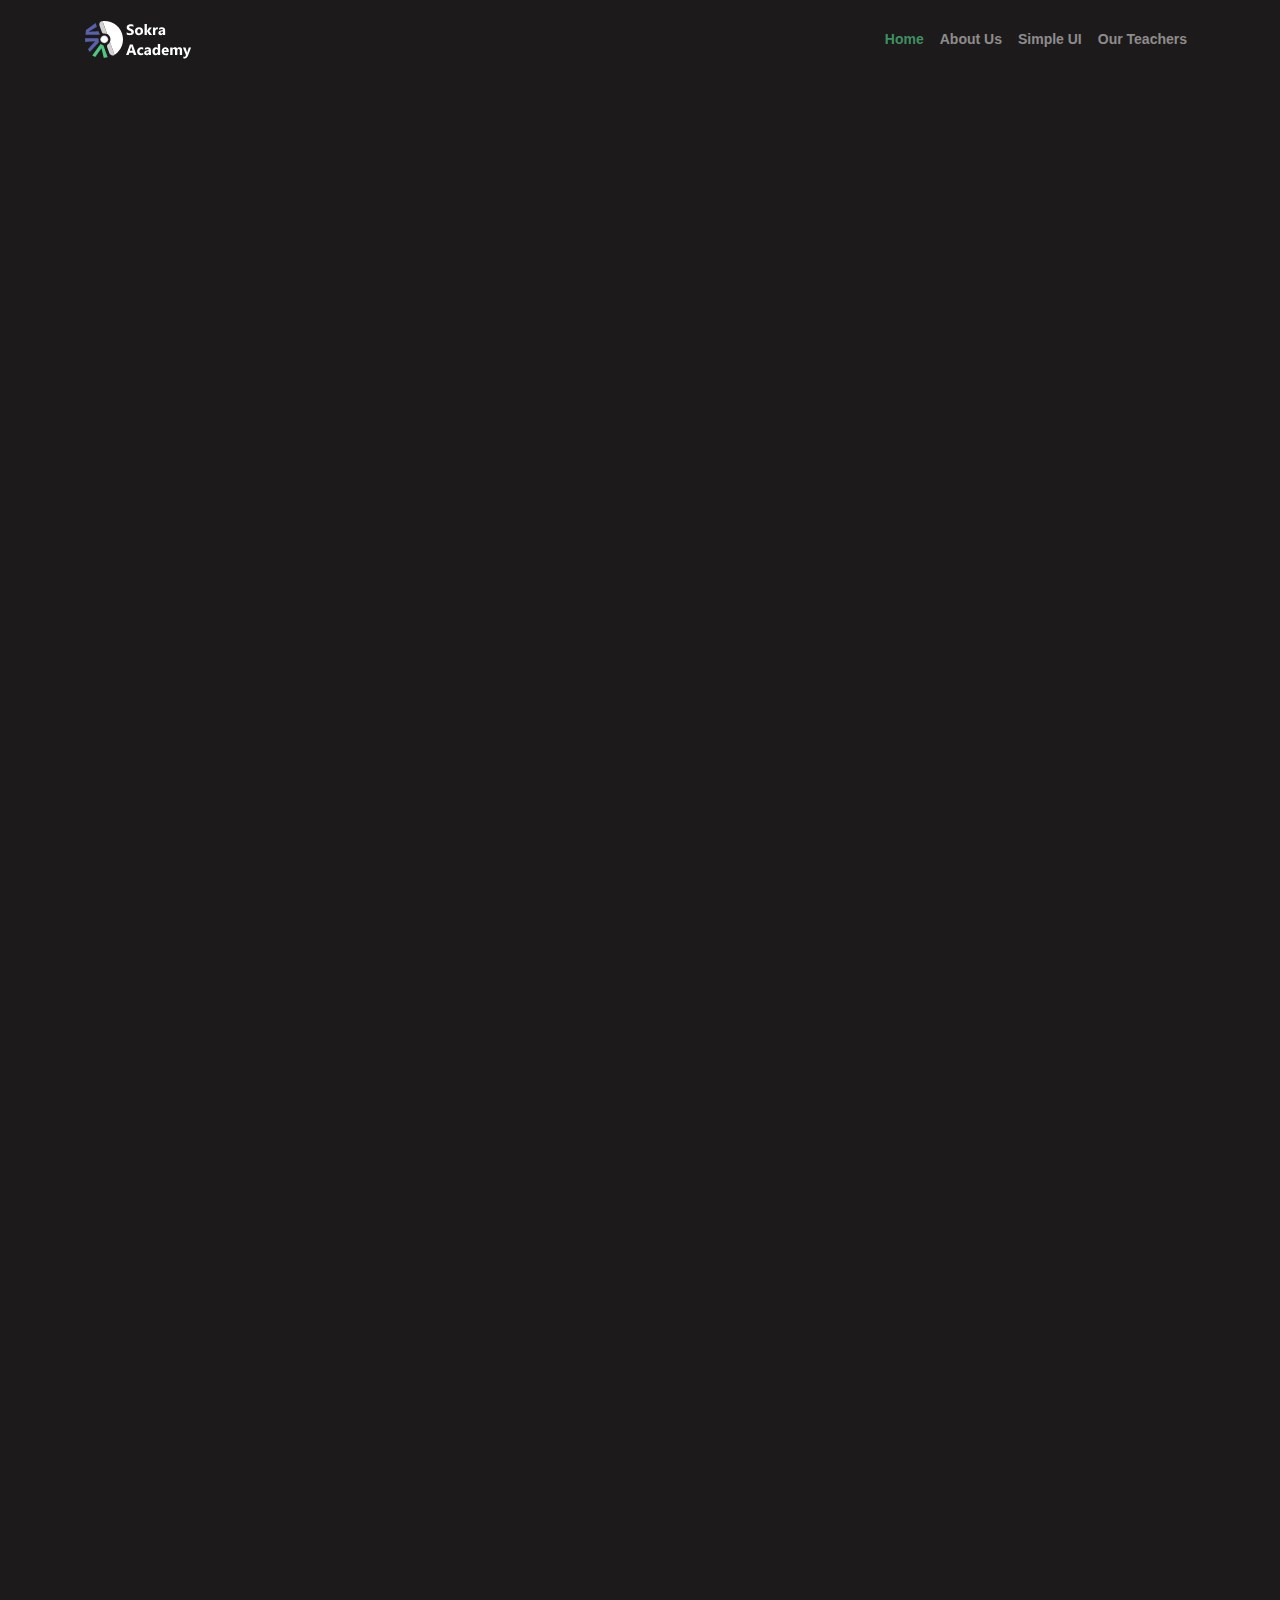
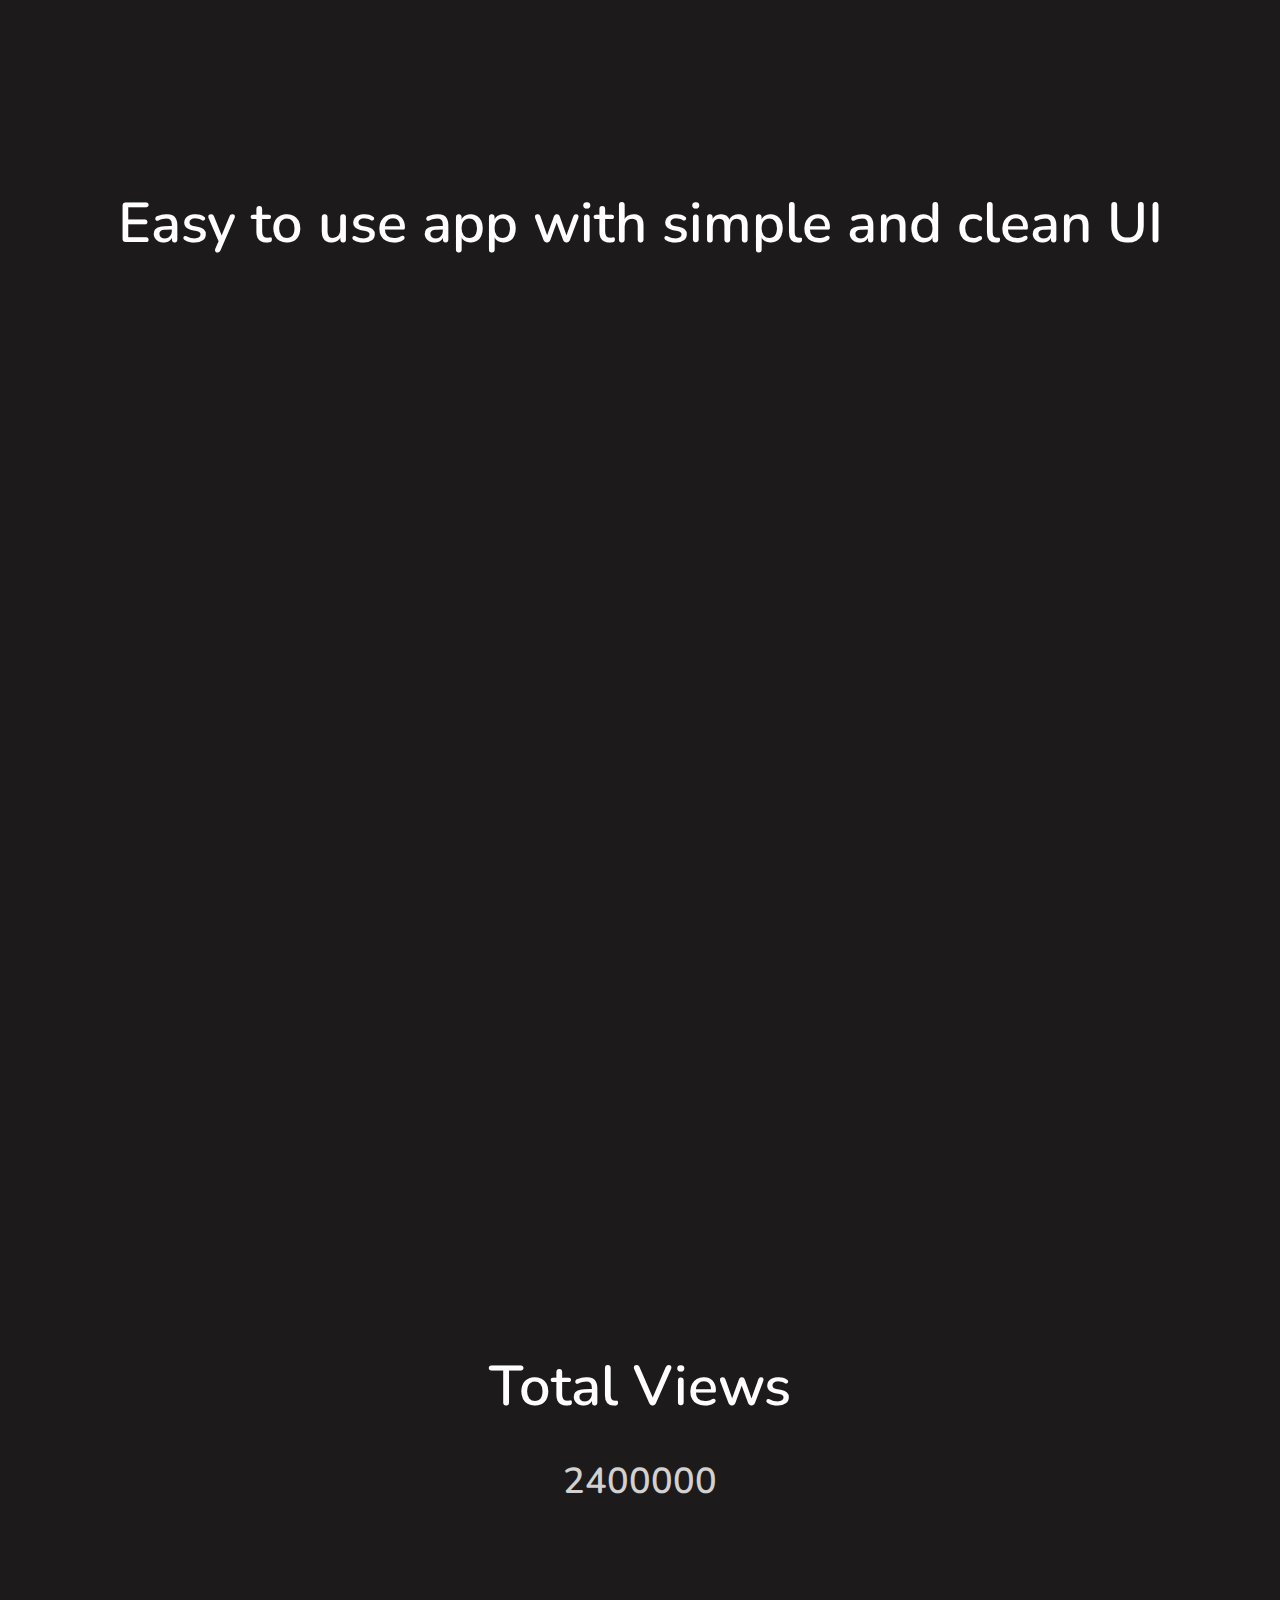
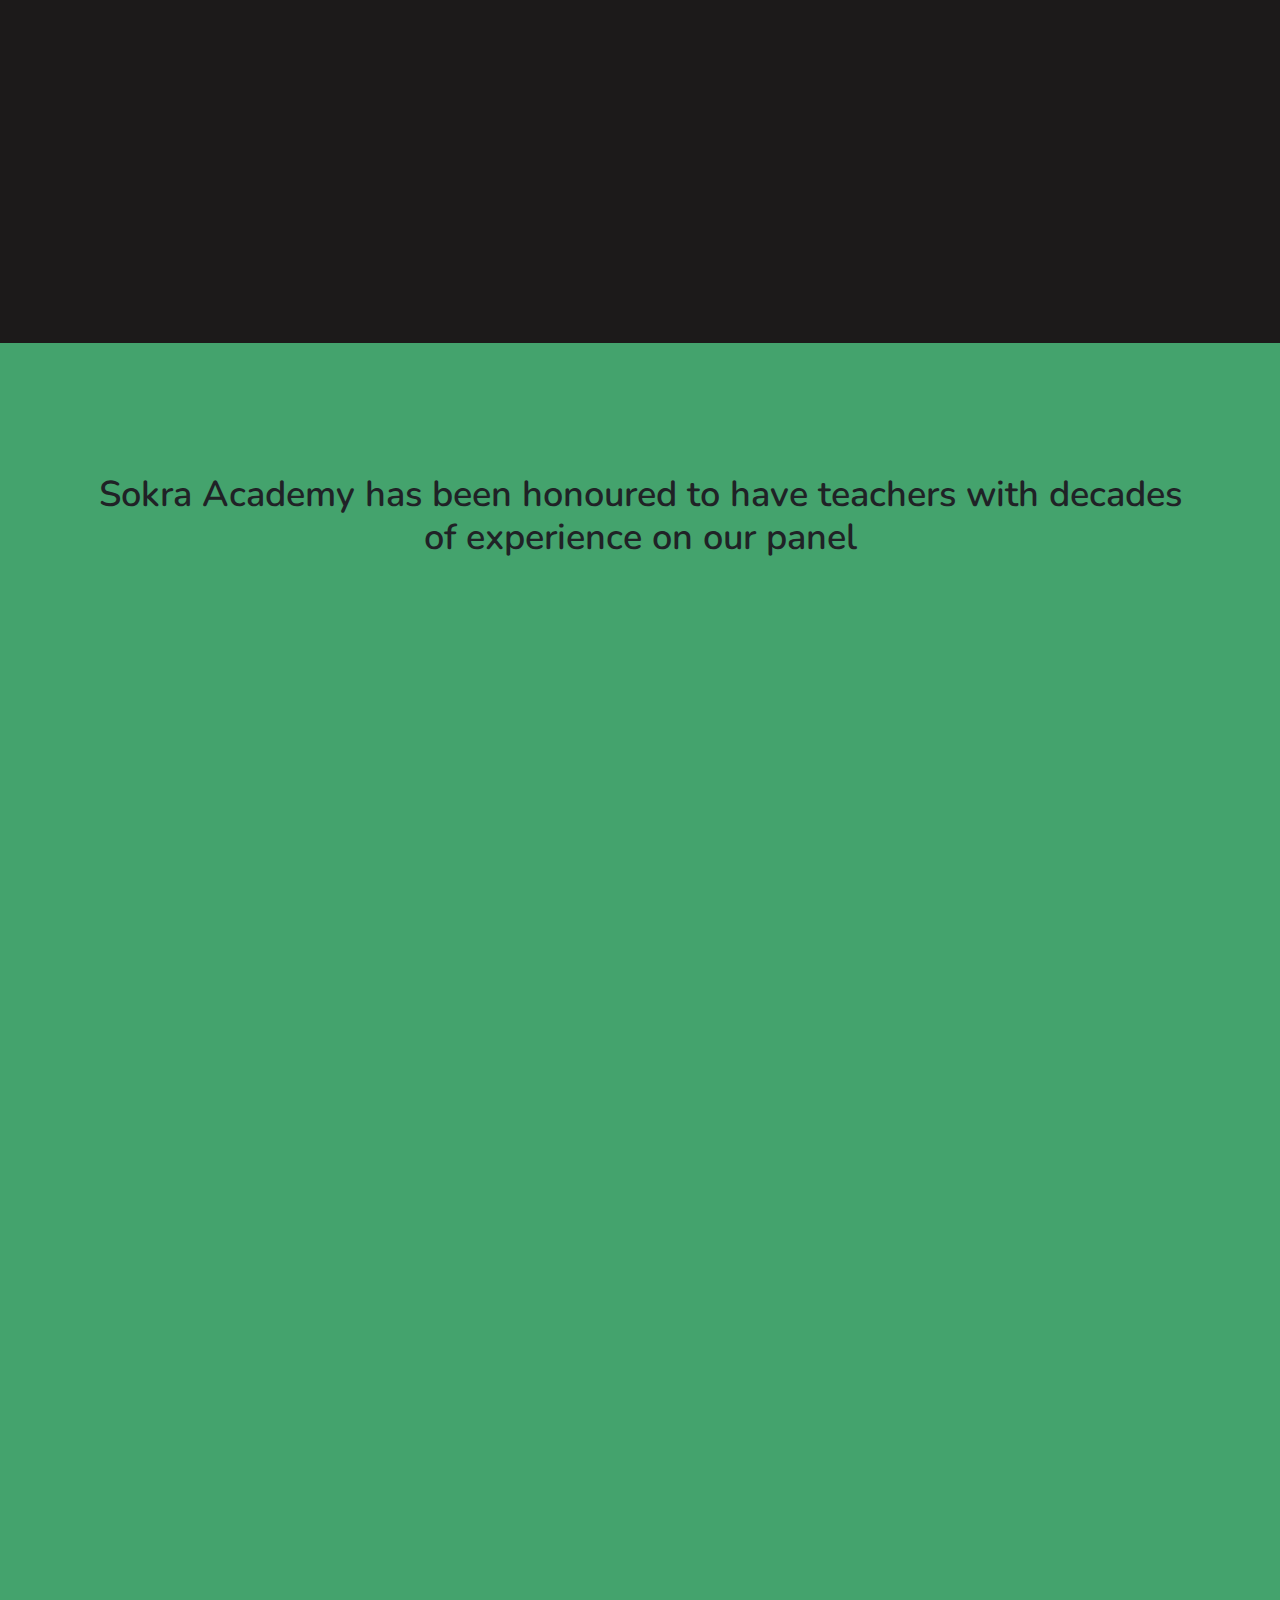
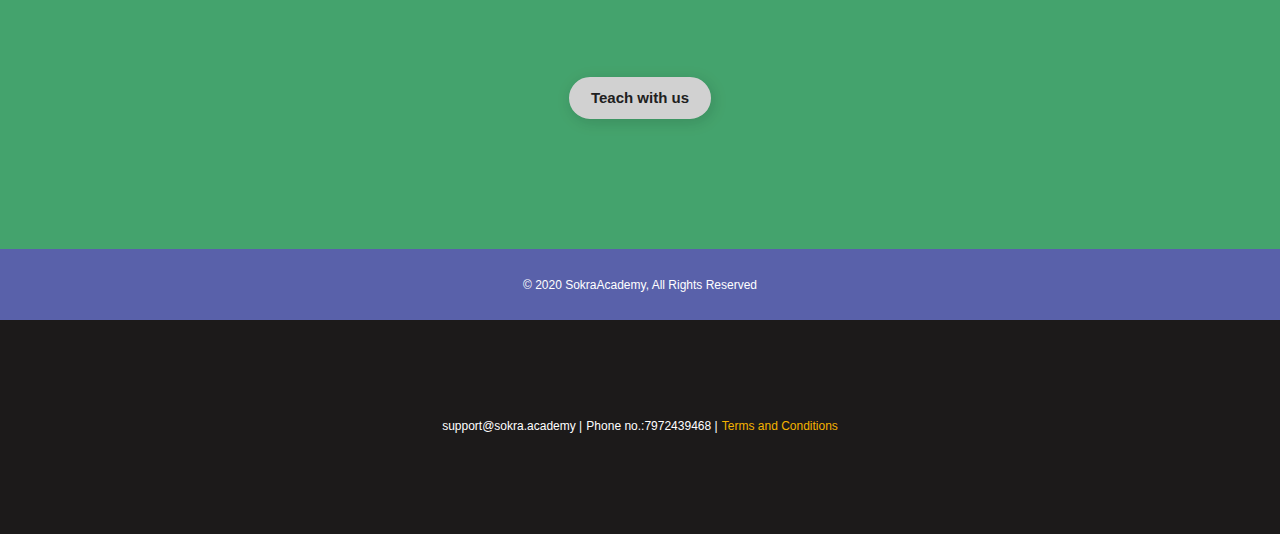
<file: index.html>
<!doctype html>
<html lang="en">
<head>

	<meta charset="UTF-8">
    <meta name="viewport" content="width=device-width, initial-scale=1, shrink-to-fit=no">
	<meta name="author" content="ThemeStarz">
    <meta name="viewport" content="width=device-width, initial-scale=1.0">
    <link rel="stylesheet" href="https://www.w3schools.com/w3css/4/w3.css">

    <link rel="stylesheet" href="https://fonts.googleapis.com/css?family=Nunito:400,600,700">
    <link rel="stylesheet" href="assets/bootstrap/css/bootstrap.min.css" type="text/css">
    <link rel="stylesheet" href="assets/font-awesome/css/fontawesome-all.min.css">
    <link rel="stylesheet" href="assets/css/magnific-popup.css">
    <link rel="stylesheet" href="assets/css/owl.carousel.min.css">
    <link rel="stylesheet" href="assets/css/style.css">
<!--     <script src="https://unpkg.com/@lottiefiles/lottie-player@0.3.0/dist/lottie-player.js"></script>
 -->  
	<title>SokraAcademy</title>
<!-- class="has-loading-screen"
 --></head>
<body data-spy="scroll" data-target=".navbar" class="has-loading-screen">
         <!-- <lottie-player id="loading" src="https://raw.githubusercontent.com/okbyeokbye/dfkvdkljvdklf/master/animation.json"  background="transparent" speed="0.5"  style="width:100px;" loop controls autoplay>
        
    </lottie-player> -->
   
     <div class="ts-page-wrapper" id="page-top">
        <!--***********HERO***********************************************************************************-->
        <header id="ts-hero" class=" ts-separate-bg-element">
            <!--NAVIGATION ******************************************************************************************-->
            <nav class=" navbar navbar-expand-lg navbar-light fixed-top ts-separate-bg-element">
                <div class="container  " >
                    <a class="navbar-brand" href="#page-top">
                        <img src="assets/img/SokraLogo.svg"  alt="">
                    </a>
                    <!--end navbar-brand--><!-- style="height: auto; width:auto" -->
                    <button class="navbar-toggler" type="button" data-toggle="collapse" data-target="#navbarNavAltMarkup" aria-controls="navbarNavAltMarkup" aria-expanded="false" aria-label="Toggle navigation">
                        <span class="navbar-toggler-icon" style="color:#ffffff" ></span>
                    </button>
                    <!--end navbar-toggler-->
                    <div class="collapse navbar-collapse" id="navbarNavAltMarkup">
                        <div class="navbar-nav d-block d-lg-flex ml-auto text-right" style="font-weight: bold;">
                            <a class="nav-item nav-link active ts-scroll" href="#home">Home <span class="sr-only">(current)</span></a>
                            <a class="nav-item nav-link ts-scroll" href="#about-us">About Us</a>
                            <a class="nav-item nav-link ts-scroll" href="#simple-ui">Simple UI</a>
                            <a class="nav-item nav-link ts-scroll" href="#our-teachers">Our Teachers</a>

                        </div>
                        <!--end navbar-nav-->
                     </div>
                    <!--end collapse-->
                </div>

                <!--end container-->
                <div class=" ts-shadow__md" data-bg-color="#1C1A1A"></div>

            </nav>

        </header>
	 
        <main id="ts-content">
          <!--CONTENT ********************************************************************************************-->

                                       
            <section id="refine-block" data-bg-color="#1C1A1A">
                <div class="container ">
                    <div class="row">
                        <div class="col-sm-6" style="padding-top: 80px">
                            <div class="ts-block pr-3">
                                <div class="ts-title" >
                                
				<!-- <form><script src="https://checkout.razorpay.com/v1/payment-button.js" data-payment_button_id="pl_HFmWfqrBwEnHdC" async> </script> </form> -->
                                    <h1 data-animate="ts-fadeInUp"style="color:#ffffff; font-size: 50px">Redefine the Learning 
                                        <br> Experience in India</h1>
                                </div>
                                <div data-animate="ts-fadeInUp" data-delay=".1s">
                                    <p class="w-75 mb-5 ts-opacity__60" data-animate="ts-fadeInUp" style="color:#A4A3A3 ; font-size: 15px;">
                                 Bridging the gap of language, financial and other barriers by providing a ‘one-stop destination’ for all your learning<br>
                                </p>
                                </div>
                                
                                <section id="buy-now" class="ts-block text-center py-5">
                                        
                                        <!--end ts-title-->
                                         <a href="https://play.google.com/store/apps/details?id=com.sokra.academy&hl=en_IN&gl=US" class="btn btn-primary btn-lg ts-scroll mr-4" data-animate="ts-fadeInUp" data-delay=".2s" style="color:#222222">
                                                Download Now 
                                            </a>

                                              <a href="supportus.html" class="btn btn-primary btn-lg ts-scroll mr-4" data-animate="ts-fadeInUp" data-delay=".2s" style="color:#222222">
                                                Support Us
                                            </a>
                                </section>
                            </div>
                        </div>
                        <!--end col-md-6-->
                        <div class="col-sm-6">
                            <div class="d-flex h-100 align-items-end" style="padding-bottom: 100px" >
                                <img  src="assets/img/mobile-body-landpage.png" alt="" data-animate=" ts-fadeInLeft ts-z-index__1"  
                        data-animate="ts-fadeInUp" class="w-100">
                            </div>
                        </div>
                    </div>
                    <!--end row-->
                </div>
                <!--end container-->

            </section>
 
            <section id="about-us" data-bg-color="#1C1A1A">
                <div class="container">
                    <div class="row">
                        <div class="col-sm-6"data-animate="ts-fadeInUp">
                            <div class="ts-block pr-3">
                                <div class="ts-title" >
                                    <h2 style="color:#ffffff">Who Are We</h2>
                                </div>
                                <!--end ts-title-->
                                <p  style="color:#A4A3A3 ; font-size: 16px;font-family: 'Nunito', sans-serif;">
                                Sokra Academy is an initiative to digitally transform the approach towards education and make quality education available for students across various strata and geographies  
                                </p><br>

                                <h4 style="color:#ffffff">Our Mission</h4>
                                <p  style="color:#A4A3A3;  font-size: 15px;" >
                                        To enable every student with access to quality education and personal development guidance for zero cost</p>

                            <!--     <div class="list-group list-group-flush mb-5" >
                                    <a href="#collapseOne" class="list-group-item list-group-item-action border-top-0 pl-0 font-weight-bold bg-transparent" data-toggle="collapse" role="button" aria-expanded="false" aria-controls="collapseOne"style="color:#A6A6A6">Our Mission</a>
                                    <div class="collapse" id="collapseOne">
                                        <p class="pt-3 small" style="color:#A4A3A3;  font-size: 16px;" >
                                        To enable every student with access to quality education and personal development guidance for zero cost</p>
                                    </div>
                                  
                                </div> -->
                                <!-- <div class="text-center text-sm-left">
                                    <a href="#" style="color:#222222" class="btn btn-primary mr-3 my-2">Contact Us</a>
                                     <a href="#" class="btn btn-outline-dark ts-btn-border-muted my-2">Get an Appointment</a> 
                                </div> -->
                            </div>
                        </div>
                        <!--end col-md-6-->
                        <div class="col-sm-6">
                            <div class="d-flex h-100 align-items-end" style="padding-bottom: 100px" >
                                <img  src="assets/img/mobile-body-aboutUS.png" alt="" data-animate=" ts-fadeInLeft ts-z-index__1"  
                        data-animate="ts-fadeInUp" class="w-100">
                            </div>
                        </div>
                    </div>
                    <!--end row-->
                </div>
                <!--end container-->

            </section>
            <!--END ABOUT Me ****************************************************************************************-->
      <div class="container">
        <div class="row text-center" data-animate="ts-fadeInUp">
            <div class="col-md-12 " style="opacity: 50%" >
                           <h2 style="color:#4fc682">Bringing Innovation to Education</h2>
                           <p style="color:#4fc680">We are constantly striving to bring innovation in our<br>approach and methodology so as to provide the offline learning experience online<br>
                           

                            Some of our initiatives -
                            Interactive video formats,
                            Intuitive design of the app,
                            Personality development courses,
                            Brainteaser games</p>

            </div>
            
        </div>
       </div>

           
             <section id="simple-ui" class="ts-block pb-0" data-bg-color="#1C1A1A">
                <div class="container">

                    <div class="ts-title text-center">
                        <h1 style="color:#ffffff">Easy to use app with simple and clean UI</h1>
                    </div>
                    <!--end ts-title-->
                    <div class="row">
                        <div class="col-md-4">
                            <div  data-animate="ts-fadeInUp">
                                <div class="card-img ts-height__700px responsive" 
                                data-bg-image="assets/img/mobile-body-mycourses.png">
                                    
                                </div>
                               <!--  <div class="card-body">
                                    <strong class="ts-opacity__50">10.05.2018</strong>
                                    <h4 class="mt-3">Become a Whole New Person</h4>
                                    <p>Morbi et nisl a sapien malesuada scelerisque. Suspendisse tempor </p>
                                    <a href="https://play.google.com/store/apps/details?id=com.sokra.academy&hl=en_IN&gl=US" class="btn btn-primary btn-sm" data-toggle="modal" data-target="#modalCourse"style="color:#222222">Join Course</a>
                                    end ts-story
                                </div> -->
                            </div>
                        </div>
                        <!--end col-md-4-->

                        <div class="col-md-4"style="padding-top: 90px">
                            <div data-animate="ts-fadeInUp" data-delay=".1s">
                                <div class="card-img ts-height__700px responsive" 
                                data-bg-image="assets/img/mobile-body-myCourses2.png">
                                    
                                </div>
                               <!--  <div class="card-body">
                                    <strong class="ts-opacity__50">18.05.2018</strong>
                                    <h4 class="mt-3">Learn Easy How To Learn Easy</h4>
                                    <p>Morbi et nisl a sapien malesuada scelerisque. Suspendisse tempor </p>
                                    <a href="https://play.google.com/store/apps/details?id=com.sokra.academy&hl=en_IN&gl=US" class="btn btn-primary btn-sm" data-toggle="modal" data-target="#modalCourse"style="color:#222222">Join Course</a>
                                </div> -->
                            </div>
                        </div>
                        <!--end col-md-4-->
                        <div class="col-md-4"style="padding-top: 170px">
                            <div data-animate="ts-fadeInUp" data-delay=".2s">
                                <div class="g ts-height__700px responsive" 
                                data-bg-image="assets/img/mobile-body-myCourses3.png"></div>
                                <!-- <div class="card-body">
                                    <strong class="ts-opacity__50">18.05.2018</strong>
                                    <h4 class="mt-3">How To Be a Better Parent</h4>
                                    <p>Morbi et nisl a sapien malesuada scelerisque. Suspendisse tempor </p>
                                    <a href="https://play.google.com/store/apps/details?id=com.sokra.academy&hl=en_IN&gl=US" class="btn btn-primary btn-sm" data-toggle="modal" data-target="#modalCourse"style="color:#222222">Join Course</a>
                                </div> -->
                            </div>
                        </div>
                        <!--end col-md-4-->
                    </div>
                    <!--end row-->
                </div>
                <!--end container-->
            </section>
            <!--END LATEST COURSES**** ******************************************************************************-->

            <!--HOW CAN I HELP YOU ***********************************************************************************-->
            <section id="how-can-i-help-you" class="ts-block ts-xs-text-center text-center">
                <div class="container">
                    <div class="ts-title pt-3">
                        <h1 style="color:#ffffff">Total Views</h1>
                        <h2 style="color:#ffffff" class="ts-opacity__80">2400000</h2>
                    </div>
                    <!--end ts-title-->
                    <div class="row">
                        <div class="col-sm-6 col-md-4 col-xl-4">
                            <div class="ts-item" data-animate="ts-fadeInUp">
                                <div class="ts-item-content">
                                    <div class="ts-item-header">
                                        <figure class="icon">
                                            <img src="assets/img/10k.png" alt="">
                                        </figure>
                                        <p style="color:#ffffff;font-size:17px; font-family: 'Nunito',sans-serif;"class="mb-0 ts-opacity__80">
                                            <strong style="font-size:25px;">Students</strong><br>
                                       </p>
                                       
                                </div>
                                </div>
                                <!--end ts-item-content-->
                            </div>
                            <!--end ts-item-->
                        </div>
                        <!--end col-xl-4-->
                        <div class="col-sm-6 col-md-4 col-xl-4">
                            <div class="ts-item" data-animate="ts-fadeInUp" data-delay="0.1s">
                                <div class="ts-item-content">
                                    <div class="ts-item-header">
                                        <figure class="icon">
                                            <img src="assets/img/200.png" alt="">
                                        </figure>
                                        <p style="color:#ffffff;font-size:17px; font-family: 'Nunito',
                                        sans-serif;"class="mb-0 ts-opacity__80">
                                         <strong style="font-size:25px;" >Videos</strong><br>
<!--                                          200+ Videos
 -->                                        </p>

                                    </div>
                                    
                                </div>
                                <!--end ts-item-content-->
                            </div>
                            <!--end ts-item-->
                        </div>
                        <!--end col-xl-4-->
                        <div class="col-sm-6 offset-sm-4 col-md-4 offset-md-0 col-xl-4">
                            <div class="ts-item" data-animate="ts-fadeInUp" data-delay="0.2s">
                                <div class="ts-item-content">
                                    <div class="ts-item-header">
                                        <figure class="icon">
                                            <img src="assets/img/10.png" alt="">
                                        </figure>
                                         
                                        <p style="color:#ffffff;font-size:17px; font-family: 'Nunito',
                                        sans-serif;"class="mb-0 ts-opacity__80">
                                            <strong style="font-size:25px;">Teachers</strong><br>
<!--                                             On our platform
 -->                                        </p>

                                        <!--end icon-->
                                    </div>
                                    <!--end ts-item-header-->
                                    <div class="ts-item-body">
                                      
                                    </div>
                                    <!--end ts-item-body-->
                                </div>
                                <!--end ts-item-content-->
                            </div>
                            <!--end ts-item-->
                        </div>
                        <!--end col-xl-4-->
                    </div>
                    <!--end row-->
                </div>
                <!--end container-->
            </section>

            <!--OUR TEACHERS**********************************************************************************-->
            <div id="our-teachers" class="ts-block" data-bg-color="#4fc682"style="opacity: 80%">
                <div class="container" >
                    <div class="ts-title text-center">
                        <h2>Sokra Academy has been honoured to have teachers with decades of experience on our panel</h2>
                    </div>
                    <div class="card-columns ts-column-count-sm-2 ts-column-count-md-2 ts-column-count-lg-3 ts-column-count-xl-4" >
                        <div class="card" data-animate="ts-fadeInUp">

                            <div class="card-body">
                                <div class="d-flex align-items-center">
                                    <figure class="ts-circle__xs ts-shadow__sm mr-3" data-bg-image="assets/img/Dr.VasudhaVaidya.JPG"></figure>
                                    <h5>Dr.Vasudha Vaidya</h5>
                                </div>
                                <p class="mb-0">
                                   <strong>Education :</strong> M.A. in Marathi and Sanskrit, Ph.D. In Marathi, B. Ed.<br>
                                   <strong>Experience :</strong> 32 Years<br>

                                   Due to her great love and devotion to Marathi, she gave many lectures for the preservation of Marathi.<br>
                                   Dr. Vasudha Vaidya have written and participated in many programs on television and radio.<br>

                                   <strong>Published the following books :</strong> <br>

                                    1) चंदन पाखरू<br>
                                    2) आठवणीतील कविता<br>
                                    3) वाणी तुकोबाची<br>
                                    At present, the work of Marathi translation of Sanskrit Meghdootam composed by Kalidasa has been completed.<br>
                                    A collection of short stories, a collection of poems and a collection of articles are ready for publication.


                                </p>
                            </div>
                            <!--end card-body-->
                        </div>
                         <div class="card" data-animate="ts-fadeInUp" data-delay=".2s">
                            <div class="card-body">
                                <div class="d-flex align-items-center">
                                    <figure class="ts-circle__xs ts-shadow__sm mr-3" data-bg-image="assets/img/SharayuKadam.JPG"></figure>
                                    <h5>Sharayu Kadam</h5>
                                </div>
                                <p class="mb-0">
                                    <strong>Degree:</strong> B.A, B.Ed<br>
                                    <strong>Subject expertise:</strong> English, Geography

                                </p>
                            </div>
                            <!--end card-body-->
                        </div>
                         <div class="card" data-animate="ts-fadeInUp" data-delay=".5s">
                            <div class="card-body">
                                <div class="d-flex align-items-center">
                                    <figure class="ts-circle__xs ts-shadow__sm mr-3" data-bg-image="assets/img/SandhyaSonde.JPG"></figure>
                                    <h5>Sandhya Sonde</h5>
                                </div>
                                <p class="mb-0">
                                    <strong>Education : </strong> Ma MEd : Diploma in school management<br>
                                    <strong>Experience :</strong> Working  as assistant teacher since 20 years.<br>  
                                    <strong>Awards :</strong> Best Ideal Teacher Award of Government Of Maharashtra

                                </p>
                            </div>
                            <!--end card-body-->
                        </div>
                             <div class="card" data-animate="ts-fadeInUp" data-delay=".7s">
                            <div class="card-body">
                                <div class="d-flex align-items-center">
                                    <figure class="ts-circle__xs ts-shadow__sm mr-3" data-bg-image="assets/img/ShwetaDwivedi.jpg"></figure>
                                    <h5>Shweta Dwivedi</h5>
                                </div>
                                <p class="mb-0">
                                   <strong>Education :</strong>BDS Degree<br> 
                                   <strong>Subject Expertise: </strong>Science<br>
                                   Certified Tobacco Counselor<br>
                                   Medals in Badinton, Swimming, and Cricket <br>
                                   Dentist by profession.<br>

                                </p>
                            </div>
                            <!--end card-body-->
                        </div>

                        <div class="card" data-animate="ts-fadeInUp" data-delay=".6s">
                            <div class="card-body">
                                <div class="d-flex align-items-center">
                                    <figure class="ts-circle__xs ts-shadow__sm mr-3" data-bg-image="assets/img/RatilalDongre.jpg"></figure>
                                    <h5>Ratilal Dongre</h5>
                                </div>
                                <p class="mb-0">
                                  <strong>Experience :</strong> 25+ years Teaching experience in Maths and Geography<br>
                                  Currently teaching at<br>
                                  Seva vidhya Mandir Adivasi highschool ganganagaon,<br>
                                   dist. Palghar<br>
                                  State level Mathematics Master Trainer<br>
                                  10 years of experience as Mathematics Moderator.<br>
                                  वसंत स्मृती आदर्श ‌शिक्षक पुरस्कार कोकण विभाग

                                </p>
                            </div>
                            <!--end card-body-->
                        </div>
                        <!--end card-->
                      
                                              <div class="card" data-animate="ts-fadeInUp" data-delay=".4s">
                            <div class="card-body">
                                <div class="d-flex align-items-center">
                                    <figure class="ts-circle__xs ts-shadow__sm mr-3" data-bg-image="assets/img/PriyankaRana.JPG"></figure>
                                    <h5>Priyanka Rana</h5>
                                </div>
                                <p class="mb-0">
                                <strong>Education :</strong> Msc (Analytical chemistry)<br>

                                </p>
                            </div>
                            <!--end card-body-->
                        </div>
                          <div class="card" data-animate="ts-fadeInUp" data-delay=".3s">
                            <div class="card-body">
                                <div class="d-flex align-items-center">
                                    <figure class="ts-circle__xs ts-shadow__sm mr-3" data-bg-image="assets/img/KishoriLondhe.JPG"></figure>
                                    <h5>Kishori Londhe</h5>
                                </div>
                                <p class="mb-0">
                                <strong>Degree:</strong> M.Sc.IT B.Ed <br>
                                <strong>Achivements :</strong><br> 
                                2014-cancer aid & Research foundation work (NSS).<br>
                                Attended International Conference at G.E.S Bhausaheb Vartak College.<br>
                                Attended National Level Seminar on “Eliminating Violence Against Women”.<br>
                                Attended Course related Workshops.<br>
                                Attended National Science Day at Homi Bhabha Center For Science Education.<br>
                                Internship at Nehru Science Center.

                                </p>
                            </div>
                            <!--end card-body-->
                        </div>
                       
                       
                        <!--end card-->
                        
                        <!--end card-->
                       
                        <!--end card-->

                        
                        <!--end card-->
                        
                        <!--end card-->
                      
                        <!--end card-->
                      <!--   <div class="card" data-animate="ts-fadeInUp" data-delay=".8s">
                            <div class="card-body">
                                <div class="d-flex align-items-center">
                                    <figure class="ts-circle__xs ts-shadow__sm mr-3" data-bg-image="assets/img/person-sm-08.jpg"></figure>
                                    <h5>Billy Ware</h5>
                                </div>
                                <p class="mb-0">
                                    Phasellus in iaculis ante. Fusce odio justo, pulvinar sit amet nisl sed, lacinia laoreet
                                    augue. Integer eu ultrices lacus, at laoreet nunc.  Pellentesque id
                                </p>
                            </div>
                        </div> -->

                    </div>
                    <!--end card-columns-->
                  <div class="w3-container" align="Center" >
                        <button align="text-right" style="color:#222222"class="btn btn-primary" onclick="document.getElementById('id01').style.display='block'" class="w3-button w3-black">Teach with us</button>

                  
                    <div id="id01" class="w3-modal" align="Center" style="padding-top: 200px" class="mb-0 ts-opacity__100">
                     <div class="w3-modal-content" style="width: 500px">
                       <div class="w3-container">
                          <span onclick="document.getElementById('id01').style.display='none'" class="w3-button w3-display-topright">&times;</span>
<!--                                  <div class="card" data-animate="ts-fadeInUp" data-delay=".2s">
 -->                            <div class="card-body">
                                        <h4 class="mb-0 ts-opacity__80">
                                        Contact</h4>
                                <!-- <div class="d-flex align-items-center">
                                        
                                    <figure class="ts-circle__xs ts-shadow__sm mr-3" data-bg-image="assets/img/SharayuKadam.jpg"></figure>
                                     <h5>Priyanka</h5>
                                 </div><br> -->
                                <p class="mb-0">
                                    <h4>PRIYANKA NALAWADE<br></h4>
                                    Phone Number:8459303920<br>
                                    Email us:support@sokra.academy<br>

                                </p>
                            </div>
                            <!--end card-body-->
<!--                         </div>
 -->                        </div>
                    </div>
                   </div>
                  </div>
                </div>
                <!--end container-->
            </div>
            <!--END OUR TEACHERS ******************************************************************************-->
        
  </main>
 <footer id="ts-footer">

<!--             <div class="map ts-height__400px" id="map"></div>
 -->
            <section id="contact" data-bg-color="#5961aa">
                <div class="container">
                    
                    <!--end ts-box-->
                    <div class="text-center text-white py-4">
                        <small>© 2020 SokraAcademy, All Rights Reserved</small>
                    </div>

                </div>
                <!--end container-->
            </section><br>
             <section id="ts-footer" class="ts-block text-center py-5">
                <div class="container">
                  
                        <div class="text-center text-white py-4">
                         <small>support@sokra.academy |</small>
                         <small>Phone no.:7972439468 |</small>
                         <small><a href="terms.html">Terms and Conditions</a></small>

                        </div>
                    <!--end ts-title-->

                    <a href="https://play.google.com/store/apps/details?id=com.sokra.academy&hl=en_IN&gl=US">
                       <img  src="assets/img/playstore.png" style="height: 25px; width: 25px;" data-animate="ts-fadeInLeft ts-z-index__1"data-animate="ts-fadeInUp">
                    </a> &nbsp;


                     <a href="https://wa.me/917972439468">
                       <img  src="assets/img/whatsapp.png" style="height: 25px; width: 25px;" data-animate="ts-fadeInLeft ts-z-index__1"data-animate="ts-fadeInUp">   
                    </a> &nbsp;


                     <a href="https://instagram.com/sokra.academy?igshid=1rwra0vf3wtwq">
                       <img  src="assets/img/instagram.png" style="height: 25px; width: 25px;" data-animate="ts-fadeInLeft ts-z-index__1"data-animate="ts-fadeInUp">   
                    </a>
                   
                </div>
             
            </section>
        </footer>
    </div>

<script>
function openForm() {
  document.getElementById("myForm").style.display = "block";
}

function closeForm() {
  document.getElementById("myForm").style.display = "none";
}
</script>
<!-- <script>
        // $(document).ready(function(){
            //  $('div#loading').removeAttr('id');
        // });
        var preloader = document.getElementById("loading");
        window.addEventListener('load', function(){
        //  preloader.style.display = 'none';
        //  })
                loading.style.height="100px";
                loading.style.width="100px";
                loading.style.borderRadius="50%";
                loading.style.visibility="hidden";


        // function myFunction(){
        //  preloader.style.display = 'none';
        });
    </script> -->
<script src="assets/js/custom.hero.js"></script>
    <script src="assets/js/jquery-3.3.1.min.js"></script>
    <script src="assets/js/popper.min.js"></script>
    <script src="assets/bootstrap/js/bootstrap.min.js"></script>
    <script src="assets/js/imagesloaded.pkgd.min.js"></script>
    <script src="assets/js/isInViewport.jquery.js"></script>
    <script src="assets/js/jquery.magnific-popup.min.js"></script>
    <script src="assets/js/owl.carousel.min.js"></script>
    <script src="assets/js/scrolla.jquery.min.js"></script>
    <script src="assets/js/jquery.validate.min.js"></script>
    <script src="assets/js/jquery-validate.bootstrap-tooltip.min.js"></script>
    <script src="assets/js/custom.js"></script>


</body>
</html>
</file>
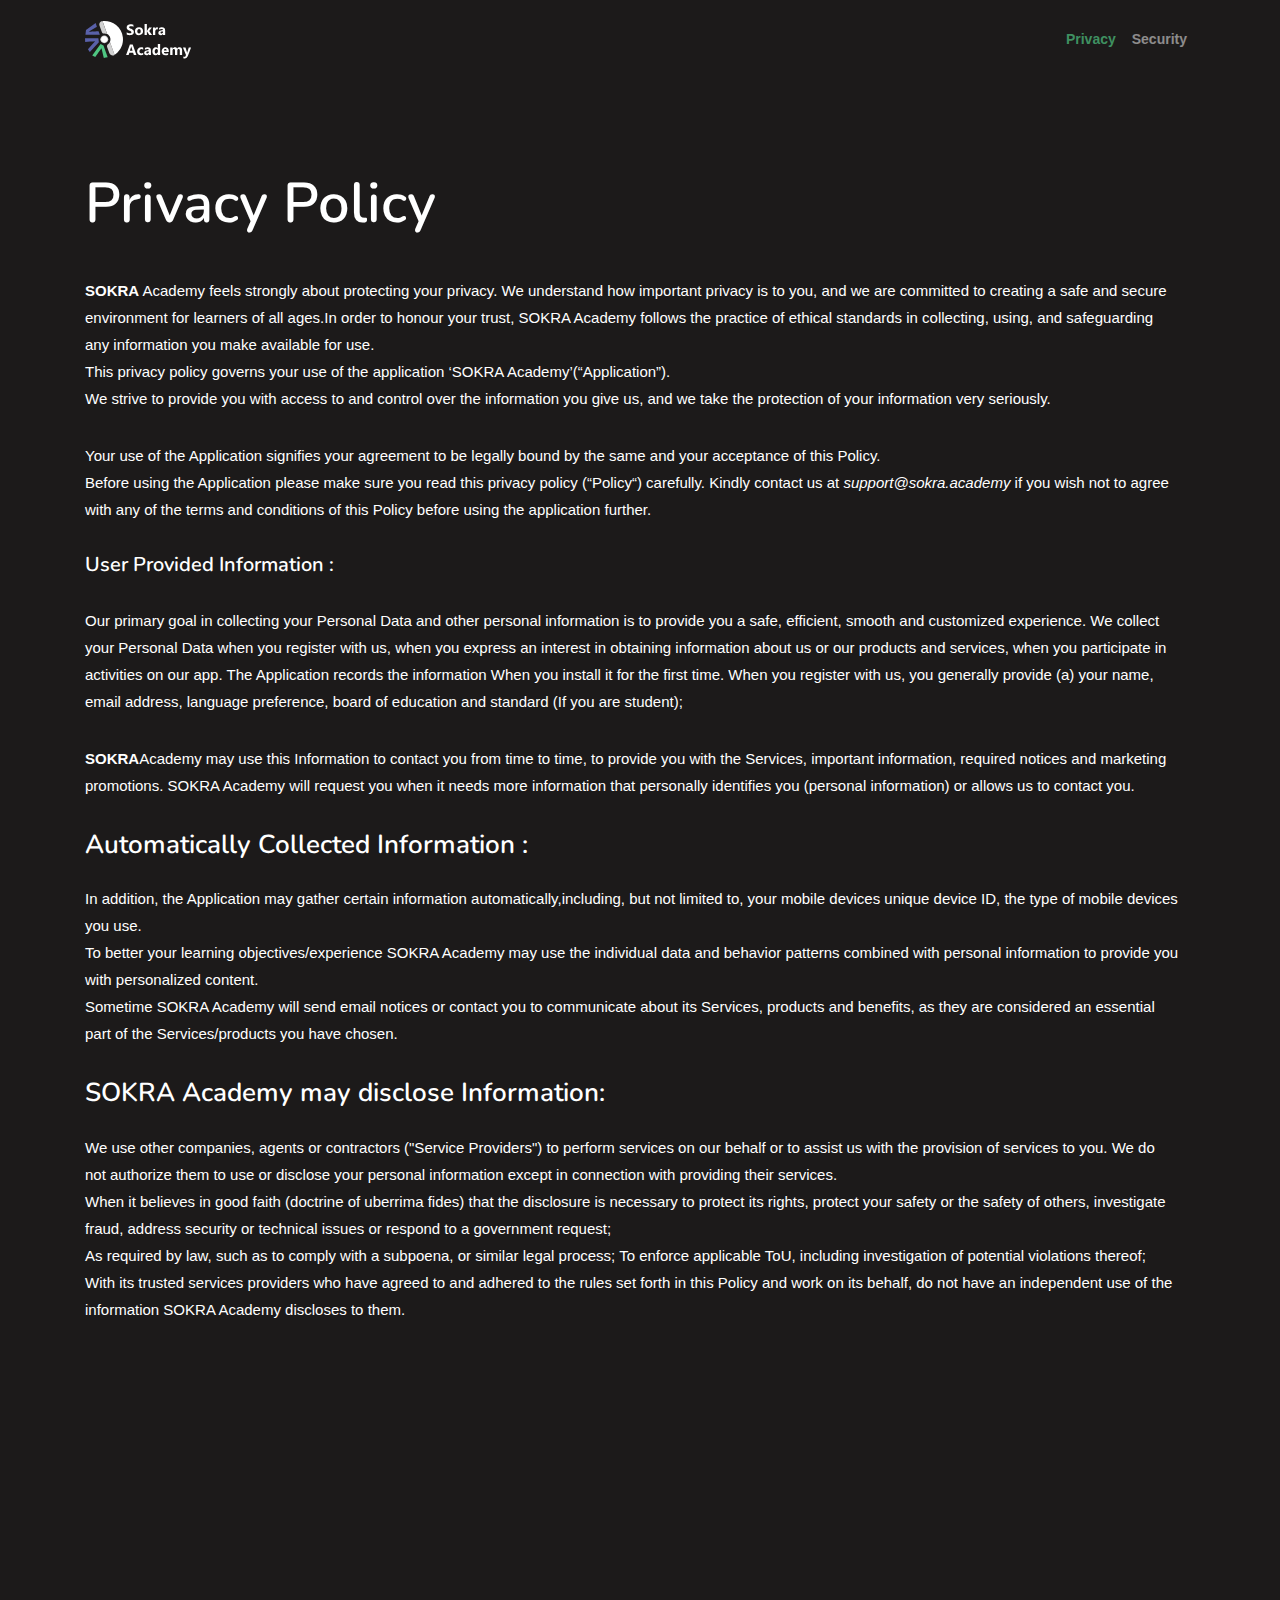
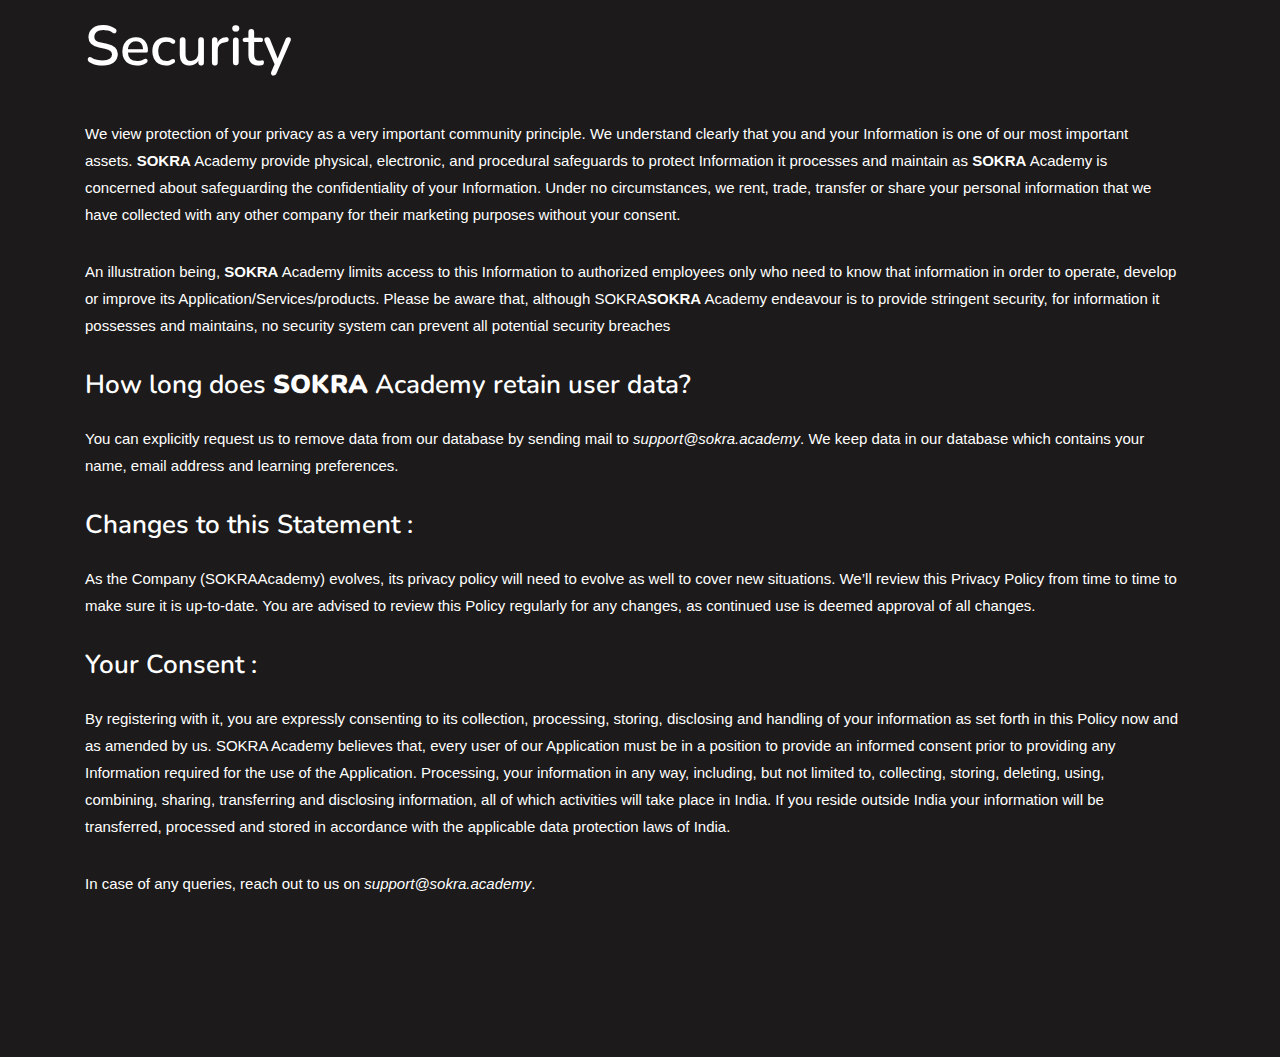
<file: privacy.html>
<!doctype html>
<html lang="en">
<head>
	<meta charset="UTF-8">
    <meta name="viewport" content="width=device-width, initial-scale=1, shrink-to-fit=no">
	<meta name="author" content="ThemeStarz">
    <meta name="viewport" content="width=device-width, initial-scale=1.0">
    <link rel="stylesheet" href="https://www.w3schools.com/w3css/4/w3.css">

    <link rel="stylesheet" href="https://fonts.googleapis.com/css?family=Nunito:400,600,700">
    <link rel="stylesheet" href="assets/bootstrap/css/bootstrap.min.css" type="text/css">
    <link rel="stylesheet" href="assets/font-awesome/css/fontawesome-all.min.css">
    <link rel="stylesheet" href="assets/css/magnific-popup.css">
    <link rel="stylesheet" href="assets/css/owl.carousel.min.css">
    <link rel="stylesheet" href="assets/css/style.css">  
	<title>SokraAcademy</title>
<!-- class="has-loading-screen"
 --></head>
<body data-spy="scroll" data-target=".navbar" class="has-loading-screen">

    <div id="wrapper">
       
        <nav class=" navbar navbar-expand-lg navbar-light fixed-top ts-separate-bg-element">
                <div class="container">
                    <a class="navbar-brand" href="index.html">
                        <img src="assets/img/SokraLogo.svg"  alt="">
                    </a>
                    <!--end navbar-brand--><!-- style="height: auto; width:auto" -->
                    <button class="navbar-toggler" type="button" data-toggle="collapse" data-target="#navbarNavAltMarkup" aria-controls="navbarNavAltMarkup" aria-expanded="false" aria-label="Toggle navigation">
                        <span class="navbar-toggler-icon" style="color:#ffffff; " ></span>
                    </button>
                    <!--end navbar-toggler-->
                    <div class="collapse navbar-collapse" id="navbarNavAltMarkup">
                        <div class="navbar-nav d-block d-lg-flex ml-auto text-right" style="font-weight: bold;">
                            <a class="nav-item nav-link active ts-scroll" href="#privacy">Privacy<span class="sr-only">(current)</span></a>
                            <a class="nav-item nav-link ts-scroll" href="#security">Security</a>

                        </div>
                        <!--end navbar-nav-->
                     </div>
                    <!--end collapse-->
                </div>

                <!--end container-->
                <div class=" ts-shadow__md" data-bg-color="#1C1A1A"></div>

            </nav>


            <main id="ts-content">
        <!--Privacy Policy****************************************************************************************-->
        <section id="privacy" data-bg-color="#1C1A1A">
                <div class="container">
                    <div class="ts-block pr-3" >
                        <h1 style="color:#ffffff;padding-top: 40px">Privacy Policy</h1>
                           
                            <p style="color:#ffffff;">
                               <strong>SOKRA</strong> Academy feels strongly about protecting your privacy. We understand how important privacy is to you, and we are committed to creating a safe and secure environment for learners of all ages.In order to honour your trust, SOKRA Academy follows the practice of ethical standards in collecting, using, and safeguarding any information you make available for use.<br>
                               This privacy policy governs your use of the application ‘SOKRA Academy’(“Application”).
                               <br>
                               We strive to provide you with access to and control over the information you give us, and we take the protection of your information very seriously.

                            </p>
                            <p style="color:#ffffff;"> 
                                Your use of the Application signifies your agreement to be legally bound by the
                                same and your acceptance of this Policy.<br>
                                Before using the Application please make sure you read this privacy policy (“Policy“) carefully. Kindly contact us at <em>support@sokra.academy</em> if you wish not to agree with any of the terms and conditions of this Policy before using the
                                application further.

                            </p>
                        <h4 style="color:#ffffff;">User Provided Information :</h4>
                            <p style="color:#ffffff;">Our primary goal in collecting your Personal Data and other personal information is to provide you a safe, efficient, smooth and customized experience. We collect your Personal Data when you register with us, when you express an interest in obtaining information about us or our products and services, when you participate in activities on our app. The Application records the information When you install it for the first time. When you register with us, you generally provide (a) your name, email address, language preference, board of education and standard (If you are student);
                            </p>
                           

                            <p style="color:#ffffff;"><strong>SOKRA</strong>Academy may use this Information to contact you from time to time, to provide you with the Services, important information, required notices and marketing promotions. SOKRA Academy will request you when it needs more information that personally identifies you (personal information) or allows us to contact you.

                            </p>


                        <h3 style="color:#ffffff;">Automatically Collected Information :</h3>
                            <p style="color:#ffffff;">In addition, the Application may gather certain information automatically,including, but not limited to, your mobile devices unique device ID, the type
                            of mobile devices you use.<br>
                            To better your learning objectives/experience SOKRA Academy may use the individual data and behavior patterns combined with personal information to provide you with personalized content.<br>
                            Sometime SOKRA Academy will send email notices or contact you to communicate about its Services, products and benefits, as they are considered an essential part of the Services/products you have chosen.
 
                            </p>

                        <h3 style="color:#ffffff;">SOKRA Academy may disclose Information:</h3>
                            <p style="color:#ffffff;">We use other companies, agents or contractors ("Service Providers") to perform services on our behalf or to assist us with the provision of services to you. We do not authorize them to use or disclose your personal information except in connection with providing their services.<br>
                            When it believes in good faith (doctrine of uberrima fides) that the disclosure is necessary to protect its rights, protect your safety or the safety of others, investigate fraud, address security or technical issues or respond to a government request;<br>
                            As required by law, such as to comply with a subpoena, or similar legal process;
                            To enforce applicable ToU, including investigation of potential violations thereof;<br>
                            With its trusted services providers who have agreed to and adhered to the rules set forth in this Policy and work on its behalf, do not have an independent use of the information SOKRA Academy discloses to them.
                            </p>
                                                       

                    </div>
                </div>
                <!--end container-->

            </section>
                                       
            
        <!--end Privacy Policy*******************************************************************************-->

        <!--security****************************************************************************************-->

            <section id="security" data-bg-color="#1C1A1A">
                <div class="container">
                    <div class="ts-block pr-3">
                        <h1 style="color:#ffffff;">Security</h1>
                           
                            <p style="color:#ffffff;">
                              We view protection of your privacy as a very important community principle. We understand clearly that you and your Information is one of our most important assets. 
                              <strong>SOKRA</strong> Academy provide physical, electronic, and procedural safeguards to protect Information it processes and maintain as <strong>SOKRA</strong> Academy is concerned about safeguarding the confidentiality of your Information. Under no circumstances, we rent, trade, transfer or share your personal information that we have collected with any other company for their marketing purposes without your consent.
                            </p>
                            <p style="color:#ffffff;"> 
                                 An illustration being, <strong>SOKRA</strong> Academy limits access to this Information to authorized employees only who need to know that information in order to operate, develop or improve its Application/Services/products. Please be aware that, although SOKRA<strong>SOKRA</strong> Academy endeavour is to provide stringent security, for information it possesses and maintains, no security system can prevent all potential security breaches
                            </p>
                        <h3 style="color:#ffffff;">How long does <strong>SOKRA</strong> Academy retain user data?</h3>
                            <p style="color:#ffffff;">You can explicitly request us to remove data from our database by sending mail to <em>support@sokra.academy</em>. We keep data in our database which contains your name, email address and learning preferences. 

                            </p>
                           

                        <h3 style="color:#ffffff;">Changes to this Statement :</h3>
                            <p style="color:#ffffff;">As the Company (SOKRAAcademy) evolves, its privacy policy will need to evolve as well to cover new situations. We’ll review this Privacy Policy from time to time to make sure it is up-to-date. You are advised to review this Policy regularly for any changes, as continued use is deemed approval of all changes.

                            </p>


                        <h3 style="color:#ffffff;">Your Consent :</h3>
                            <p style="color:#ffffff;">By registering with it, you are expressly consenting to its collection, processing, storing, disclosing and handling of your information as set forth in this Policy now and as amended by us. SOKRA Academy believes that, every user of our Application must be in a position to provide an informed consent prior to providing any Information required for the use of the Application. Processing, your information in any way, including, but not limited to, collecting, storing, deleting, using, combining, sharing, transferring and disclosing information, all of which activities will take place in India. If you reside outside India your information will be transferred, processed and stored in accordance with the applicable data protection laws of India.

                            </p>
                            <p style="color:#ffffff;">In case of any queries, reach out to us on <em>support@sokra.academy</em>.  
                            </p>
                           

                    </div>
                </div>
                <!--end container-->

            </section>
        <!--end security****************************************************************************************-->


        <!--privacy-policy****************************************************************************************-->

            
       </div>

    </div>
  
    
          
</div>
<script src="assets/js/custom.hero.js"></script>
    <script src="assets/js/jquery-3.3.1.min.js"></script>
    <script src="assets/js/popper.min.js"></script>
    <script src="assets/bootstrap/js/bootstrap.min.js"></script>
    <script src="assets/js/imagesloaded.pkgd.min.js"></script>
    <script src="http://maps.google.com/maps/api/js?key=AIzaSyBEDfNcQRmKQEyulDN8nGWjLYPm8s4YB58"></script>
    <script src="assets/js/isInViewport.jquery.js"></script>
    <script src="assets/js/jquery.magnific-popup.min.js"></script>
    <script src="assets/js/owl.carousel.min.js"></script>
    <script src="assets/js/scrolla.jquery.min.js"></script>
    <script src="assets/js/jquery.validate.min.js"></script>
    <script src="assets/js/jquery-validate.bootstrap-tooltip.min.js"></script>
    <script src="assets/js/custom.js"></script>


</body>
</html>
</file>
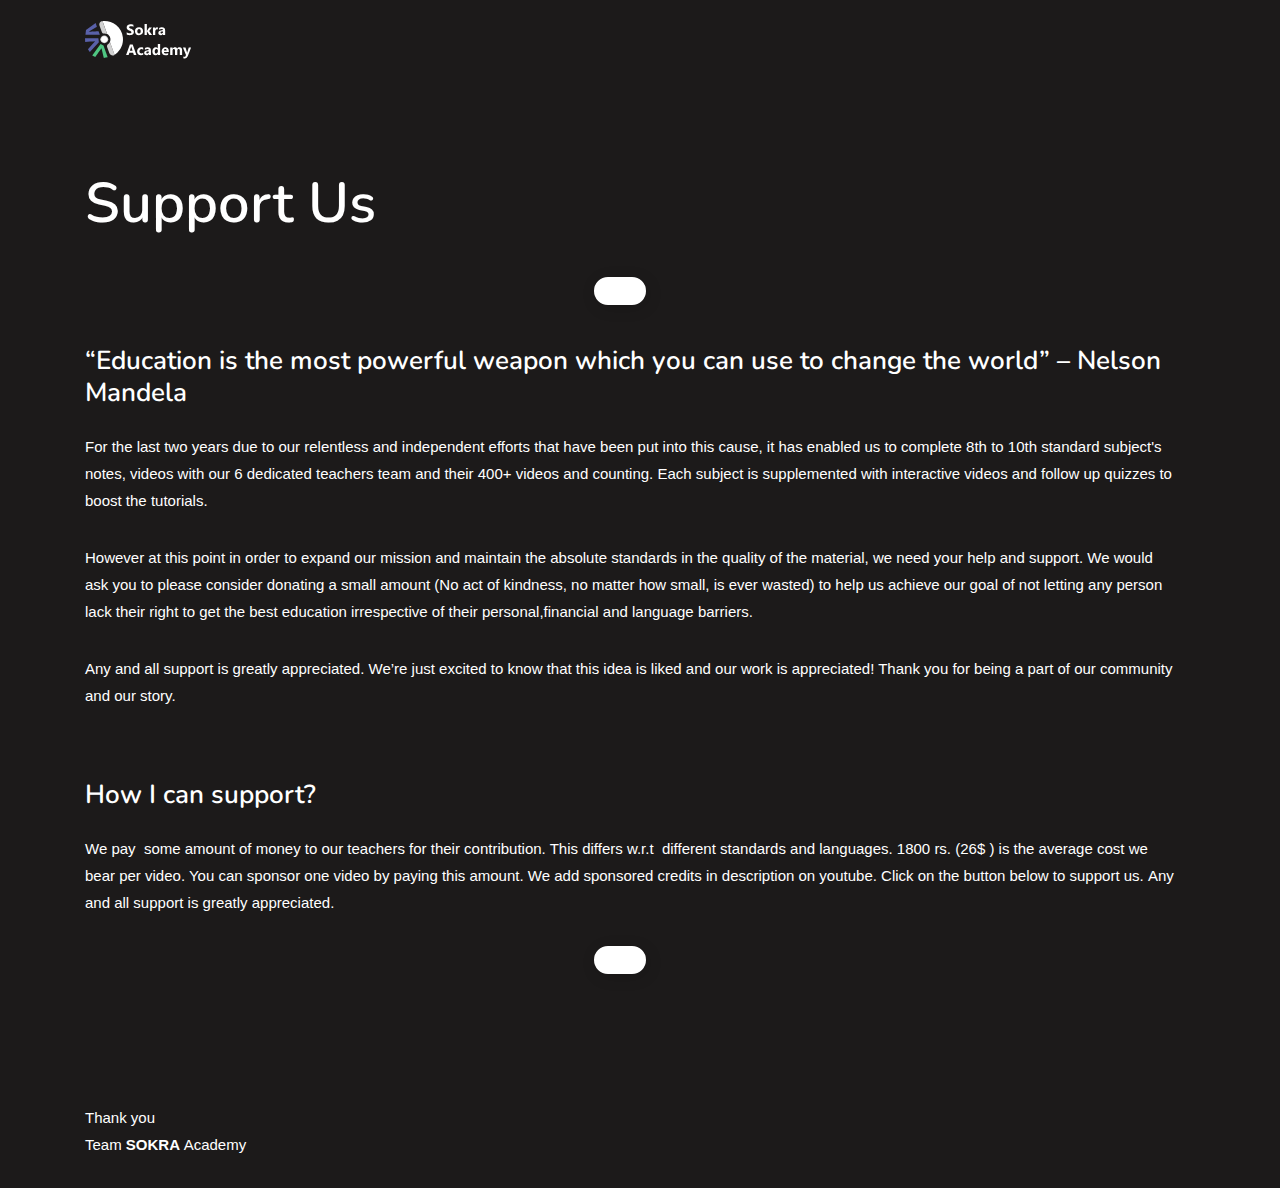
<file: supportus.html>
<!doctype html>
<html lang="en">
<head>
	<meta charset="UTF-8">
    <meta name="viewport" content="width=device-width, initial-scale=1, shrink-to-fit=no">
	<meta name="author" content="ThemeStarz">
    <meta name="viewport" content="width=device-width, initial-scale=1.0">
    <link rel="stylesheet" href="https://www.w3schools.com/w3css/4/w3.css">

    <link rel="stylesheet" href="https://fonts.googleapis.com/css?family=Nunito:400,600,700">
    <link rel="stylesheet" href="assets/bootstrap/css/bootstrap.min.css" type="text/css">
    <link rel="stylesheet" href="assets/font-awesome/css/fontawesome-all.min.css">
    <link rel="stylesheet" href="assets/css/magnific-popup.css">
    <link rel="stylesheet" href="assets/css/owl.carousel.min.css">
    <link rel="stylesheet" href="assets/css/style.css">  
	<title>SokraAcademy</title>
<!-- class="has-loading-screen"
 --></head>
<body data-spy="scroll" data-target=".navbar" class="has-loading-screen">
 <div class="ts-page-wrapper" id="page-top">
<!--     <div id="wrapper">
 -->         <nav class=" navbar navbar-expand-lg navbar-light fixed-top ts-separate-bg-element">
                <div class="container">
                    <a class="navbar-brand" href="index.html">
                        <img src="assets/img/SokraLogo.svg"  alt="">
                    </a>
                </div>
            </nav>
       <main id="ts-content">

		    <!--support us******************************************************************************-->
        <section id="terms" data-bg-color="#1C1A1A">
                <div class="container">
                    <div class="ts-block pr-3" >
                     <h1 style="color:#ffffff;padding-top: 40px">Support Us</h1>         
			      <div class="w3-container" align="Center" >
                        
                              
                                     <form class="btn btn-primary btn-lg ts-scroll mr-4" ><script src="https://checkout.razorpay.com/v1/payment-button.js" data-payment_button_id="pl_HFmWfqrBwEnHdC" async> </script> </form>
                            </div>
                      <h3 style="color:#ffffff;padding-top: 40px">“Education is the most powerful weapon which you can use to change the world” – Nelson Mandela</h3>
                           
                    
                         <p style="color:#ffffff;"> 
                             For the last two years due to our relentless and independent efforts that have been put into this cause, it has enabled us to complete 8th to 10th standard subject's notes, videos with our 6 dedicated teachers team and their 400+ videos and counting. Each subject is supplemented with interactive videos and follow up quizzes to boost the tutorials.

                            </p>
                            <p style="color:#ffffff;"> 
                             However at this point in order to expand our mission and maintain the absolute standards in the quality of the material, we need your help and support. We would ask you to please consider donating a small amount  (No act of kindness, no matter how small, is ever wasted) to help us achieve our goal of not letting any person lack their right to get the best education irrespective of their personal,financial and language barriers.

                            </p>
                            <p style="color:#ffffff;"> 
                            Any and all support is greatly appreciated. We’re just excited to know that this idea is liked and our work is appreciated!  Thank you for being a part of our community and our story. 
                            </p>
			     <h3 style="color:#ffffff;padding-top: 40px">How I can support?</h3>
			      <p style="color:#ffffff;"> 
                           We pay  some amount of money to our teachers for their contribution. This differs w.r.t  different standards and languages. 1800 rs. (26$ ) is the average cost we bear per video. You can sponsor one video by paying this amount. We add sponsored credits in description on youtube. Click on the button below to support us. Any and all support is greatly appreciated.</p>
                    
			                      <div class="w3-container" align="Center" >
                        
                              
                                     <form class="btn btn-primary btn-lg ts-scroll mr-4" ><script src="https://checkout.razorpay.com/v1/payment-button.js" data-payment_button_id="pl_HFmWfqrBwEnHdC" async> </script> </form>
                            </div>
			</div>
   
                            
                        <!-- </div>
                    </div>
                   </div>
                  </div>  -->                  

                    <p style="color:#ffffff;"> Thank you<br> Team <strong>SOKRA </strong>Academy</p>
                </div>
                <!--end container-->

            </section>

    </div>
  </div>
    </main>
   <!-- <script>
function openForm() {
  document.getElementById("myForm").style.display = "block";
}

function closeForm() {
  document.getElementById("myForm").style.display = "none";
}
</script>  -->      
<script src="assets/js/custom.hero.js"></script>
    <script src="assets/js/jquery-3.3.1.min.js"></script>
    <script src="assets/js/popper.min.js"></script>
    <script src="assets/bootstrap/js/bootstrap.min.js"></script>
    <script src="assets/js/imagesloaded.pkgd.min.js"></script>
    <script src="http://maps.google.com/maps/api/js?key=AIzaSyBEDfNcQRmKQEyulDN8nGWjLYPm8s4YB58"></script>
    <script src="assets/js/isInViewport.jquery.js"></script>
    <script src="assets/js/jquery.magnific-popup.min.js"></script>
    <script src="assets/js/owl.carousel.min.js"></script>
    <script src="assets/js/scrolla.jquery.min.js"></script>
    <script src="assets/js/jquery.validate.min.js"></script>
    <script src="assets/js/jquery-validate.bootstrap-tooltip.min.js"></script>
    <script src="assets/js/custom.js"></script>


</body>
</html>
</file>
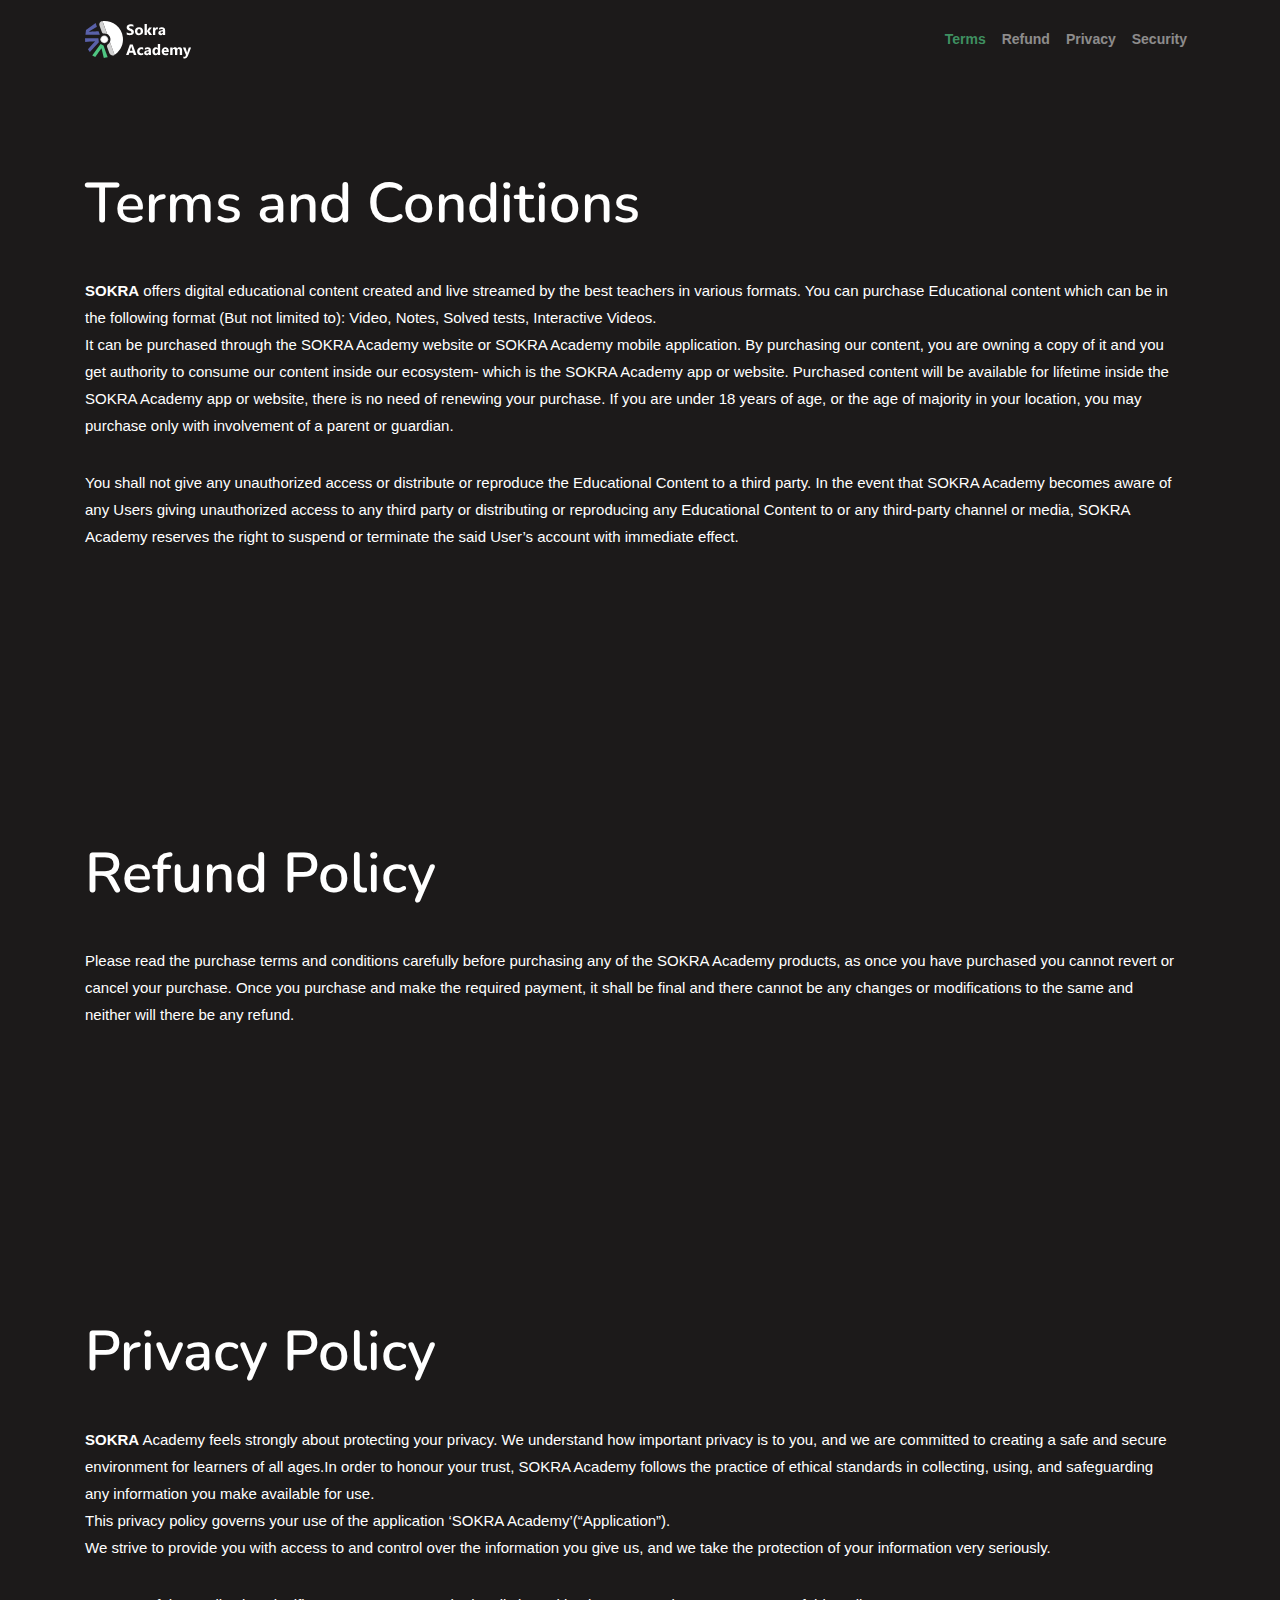
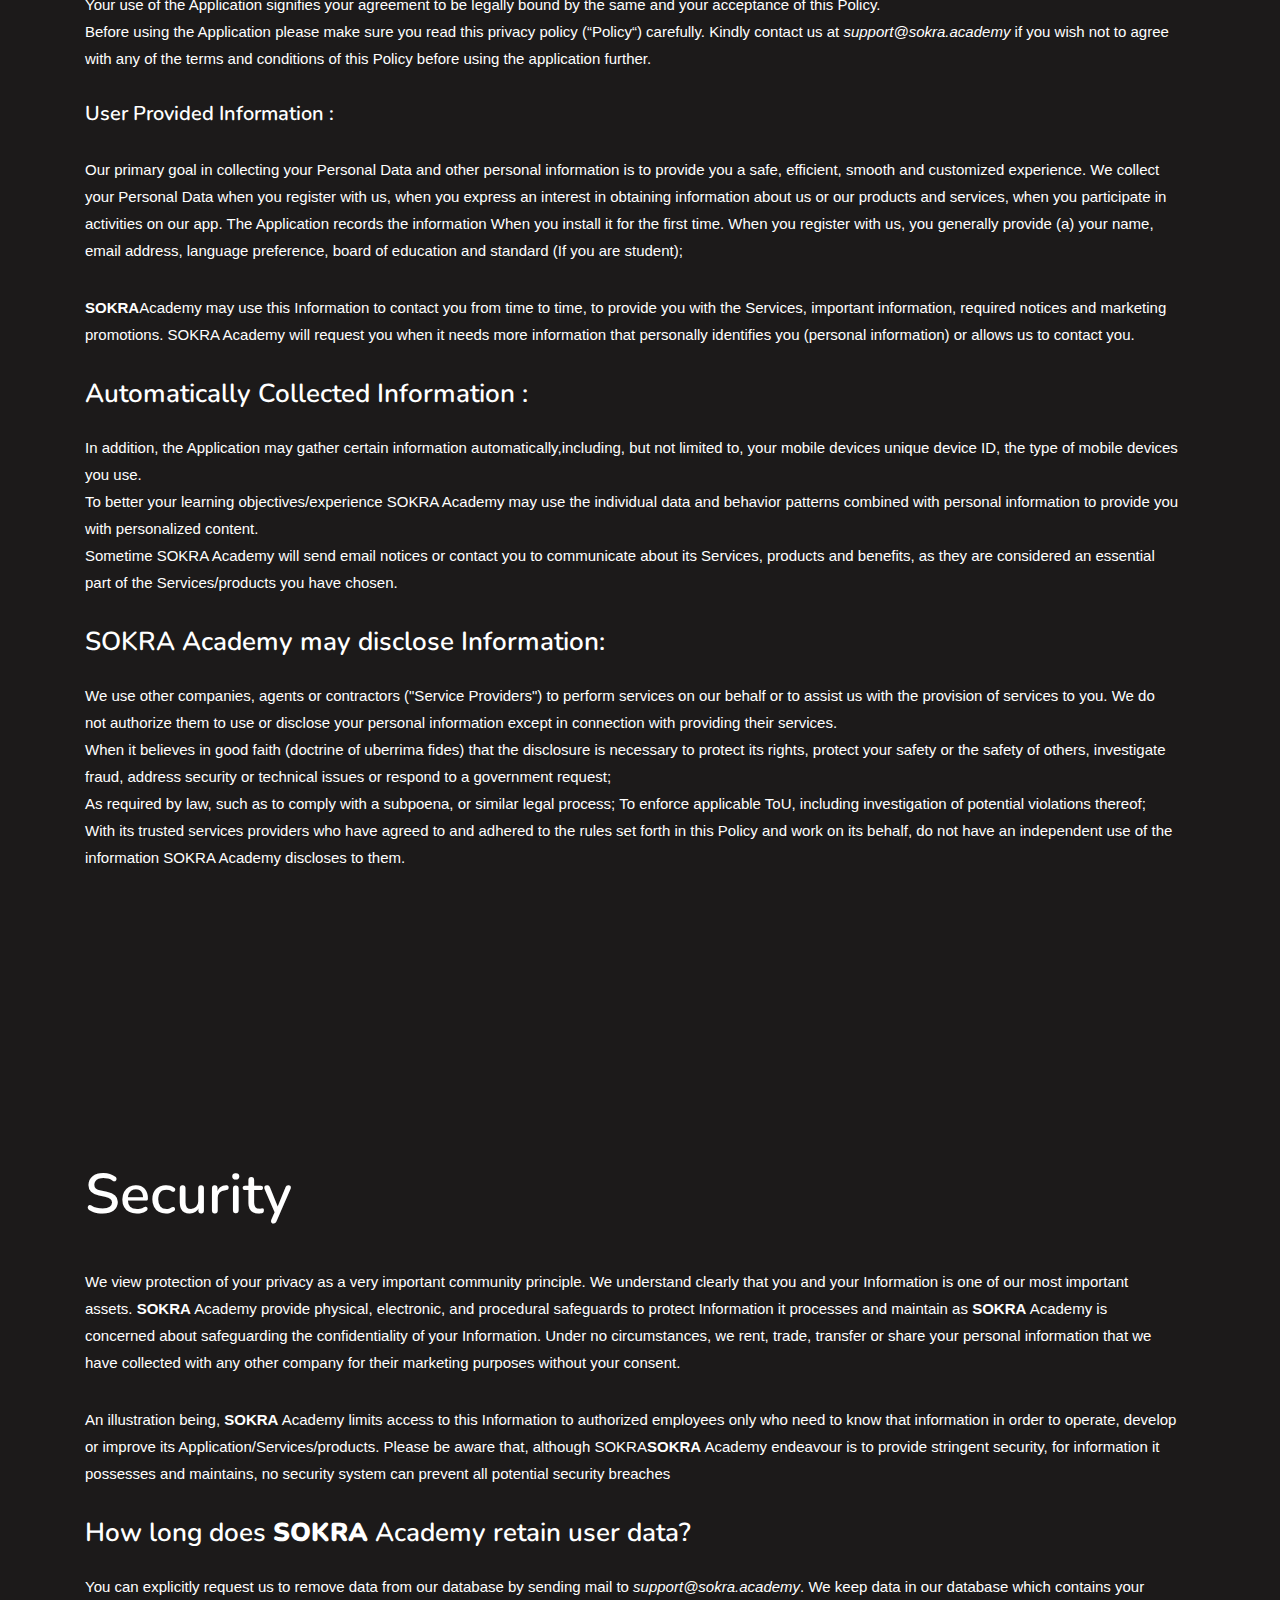
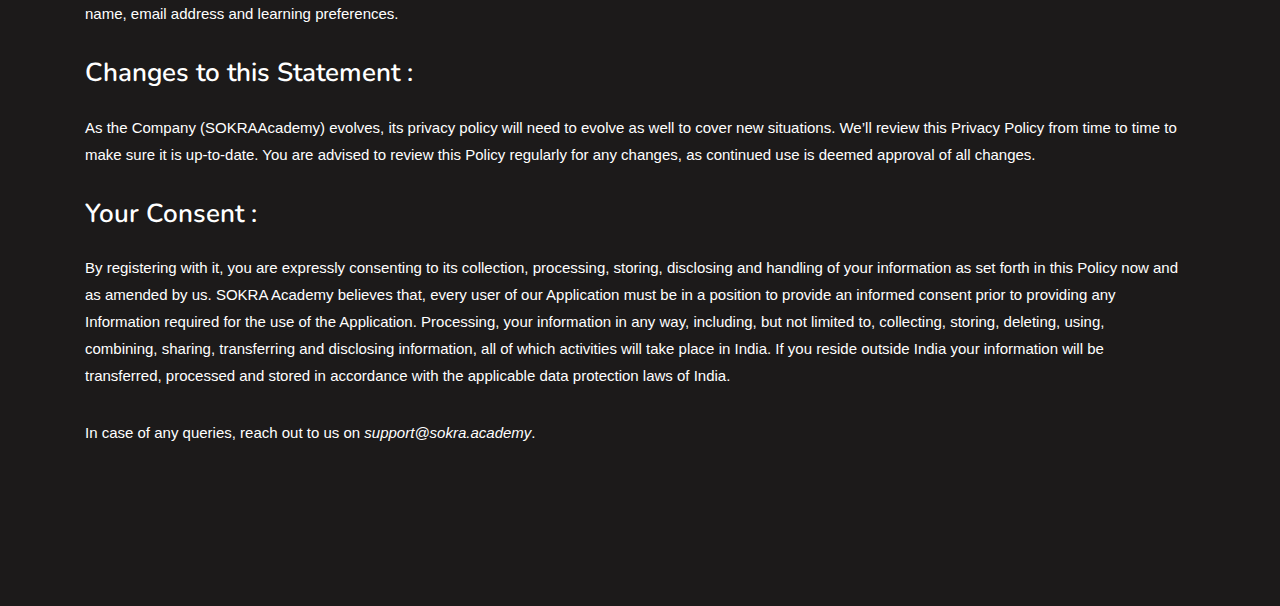
<file: terms.html>
<!doctype html>
<html lang="en">
<head>
	<meta charset="UTF-8">
    <meta name="viewport" content="width=device-width, initial-scale=1, shrink-to-fit=no">
	<meta name="author" content="ThemeStarz">
    <meta name="viewport" content="width=device-width, initial-scale=1.0">
    <link rel="stylesheet" href="https://www.w3schools.com/w3css/4/w3.css">

    <link rel="stylesheet" href="https://fonts.googleapis.com/css?family=Nunito:400,600,700">
    <link rel="stylesheet" href="assets/bootstrap/css/bootstrap.min.css" type="text/css">
    <link rel="stylesheet" href="assets/font-awesome/css/fontawesome-all.min.css">
    <link rel="stylesheet" href="assets/css/magnific-popup.css">
    <link rel="stylesheet" href="assets/css/owl.carousel.min.css">
    <link rel="stylesheet" href="assets/css/style.css">  
	<title>SokraAcademy</title>
<!-- class="has-loading-screen"
 --></head>
<body data-spy="scroll" data-target=".navbar" class="has-loading-screen">

    <div id="wrapper">
       
        <nav class=" navbar navbar-expand-lg navbar-light fixed-top ts-separate-bg-element">
                <div class="container">
                    <a class="navbar-brand" href="index.html">
                        <img src="assets/img/SokraLogo.svg"  alt="">
                    </a>
                    <!--end navbar-brand--><!-- style="height: auto; width:auto" -->
                    <button class="navbar-toggler" type="button" data-toggle="collapse" data-target="#navbarNavAltMarkup" aria-controls="navbarNavAltMarkup" aria-expanded="false" aria-label="Toggle navigation">
                        <span class="navbar-toggler-icon" style="color:#ffffff; " ></span>
                    </button>
                    <!--end navbar-toggler-->
                    <div class="collapse navbar-collapse" id="navbarNavAltMarkup">
                        <div class="navbar-nav d-block d-lg-flex ml-auto text-right" style="font-weight: bold;">
                         <a class="nav-item nav-link active ts-scroll" href="#terms">Terms<span class="sr-only">(current)</span></a>
                         <a class="nav-item nav-link ts-scroll" href="#refund">Refund</a>
			<a class="nav-item nav-link active ts-scroll" href="#privacy">Privacy<span class="sr-only">(current)</span></a>
                         <a class="nav-item nav-link ts-scroll" href="#security">Security</a>

                        </div>
                        <!--end navbar-nav-->
                     </div>
                    <!--end collapse-->
                </div>

                <!--end container-->
                <div class=" ts-shadow__md" data-bg-color="#1C1A1A"></div>

            </nav>


            <main id="ts-content">
		    
		    
		    
		    		            <!--Terms****************************************************************************************-->
        <section id="terms" data-bg-color="#1C1A1A">
                <div class="container">
                    <div class="ts-block pr-3" >
                        <h1 style="color:#ffffff;padding-top: 40px">Terms and Conditions</h1>
                           
                            <p style="color:#ffffff;">
                               <strong>SOKRA</strong> offers digital educational content created and live streamed by the best teachers in various formats.  You can purchase  Educational content which can be in the following format (But not limited to): Video, Notes, Solved tests, Interactive Videos.<br>
                               It can be purchased through the SOKRA Academy website or SOKRA Academy mobile application. By purchasing our content, you are owning a copy of it and you get authority to consume our content inside our ecosystem- which is the SOKRA Academy app or website. Purchased content will be available for lifetime inside the SOKRA Academy app or website, there is no need of renewing your purchase. If you are under 18 years of age, or the age of majority in your location, you may  purchase only with involvement of a parent or guardian.

                            </p>
                            <p style="color:#ffffff;"> 
                                You shall not give any unauthorized access or distribute or reproduce the Educational Content  to a third party. In the event that SOKRA Academy becomes aware of any Users giving unauthorized access to any third party or distributing or reproducing any Educational Content to or any third-party channel or media, SOKRA Academy reserves the right to suspend or terminate the said User’s account with immediate effect.<br>
                            </p>
                       
               
                    </div>
                </div>
                <!--end container-->

            </section>
		    
		    
		    		            <!--refund****************************************************************************************-->
        <section id="refund" data-bg-color="#1C1A1A">
                <div class="container">
                    <div class="ts-block pr-3" >
                        <h1 style="color:#ffffff">Refund Policy</h1>
                           
                            <p style="color:#ffffff;">
                               Please read the purchase terms and conditions carefully before purchasing any of the SOKRA Academy products, as once you have purchased you cannot revert or cancel your purchase. Once you purchase and make the required payment, it shall be final and there cannot be any changes or modifications to the same and neither will there be any refund.<br>
                            </p>
                           
                       
               
                    </div>
                </div>
                <!--end container-->

            </section>	    
		    
        <!--Privacy Policy****************************************************************************************-->
		    
        <section id="privacy" data-bg-color="#1C1A1A">
                <div class="container">
                    <div class="ts-block pr-3" >
                        <h1 style="color:#ffffff">Privacy Policy</h1>
                           
                            <p style="color:#ffffff;">
                               <strong>SOKRA</strong> Academy feels strongly about protecting your privacy. We understand how important privacy is to you, and we are committed to creating a safe and secure environment for learners of all ages.In order to honour your trust, SOKRA Academy follows the practice of ethical standards in collecting, using, and safeguarding any information you make available for use.<br>
                               This privacy policy governs your use of the application ‘SOKRA Academy’(“Application”).
                               <br>
                               We strive to provide you with access to and control over the information you give us, and we take the protection of your information very seriously.

                            </p>
                            <p style="color:#ffffff;"> 
                                Your use of the Application signifies your agreement to be legally bound by the
                                same and your acceptance of this Policy.<br>
                                Before using the Application please make sure you read this privacy policy (“Policy“) carefully. Kindly contact us at <em>support@sokra.academy</em> if you wish not to agree with any of the terms and conditions of this Policy before using the
                                application further.

                            </p>
                        <h4 style="color:#ffffff;">User Provided Information :</h4>
                            <p style="color:#ffffff;">Our primary goal in collecting your Personal Data and other personal information is to provide you a safe, efficient, smooth and customized experience. We collect your Personal Data when you register with us, when you express an interest in obtaining information about us or our products and services, when you participate in activities on our app. The Application records the information When you install it for the first time. When you register with us, you generally provide (a) your name, email address, language preference, board of education and standard (If you are student);
                            </p>
                           

                            <p style="color:#ffffff;"><strong>SOKRA</strong>Academy may use this Information to contact you from time to time, to provide you with the Services, important information, required notices and marketing promotions. SOKRA Academy will request you when it needs more information that personally identifies you (personal information) or allows us to contact you.

                            </p>


                        <h3 style="color:#ffffff;">Automatically Collected Information :</h3>
                            <p style="color:#ffffff;">In addition, the Application may gather certain information automatically,including, but not limited to, your mobile devices unique device ID, the type
                            of mobile devices you use.<br>
                            To better your learning objectives/experience SOKRA Academy may use the individual data and behavior patterns combined with personal information to provide you with personalized content.<br>
                            Sometime SOKRA Academy will send email notices or contact you to communicate about its Services, products and benefits, as they are considered an essential part of the Services/products you have chosen.
 
                            </p>

                        <h3 style="color:#ffffff;">SOKRA Academy may disclose Information:</h3>
                            <p style="color:#ffffff;">We use other companies, agents or contractors ("Service Providers") to perform services on our behalf or to assist us with the provision of services to you. We do not authorize them to use or disclose your personal information except in connection with providing their services.<br>
                            When it believes in good faith (doctrine of uberrima fides) that the disclosure is necessary to protect its rights, protect your safety or the safety of others, investigate fraud, address security or technical issues or respond to a government request;<br>
                            As required by law, such as to comply with a subpoena, or similar legal process;
                            To enforce applicable ToU, including investigation of potential violations thereof;<br>
                            With its trusted services providers who have agreed to and adhered to the rules set forth in this Policy and work on its behalf, do not have an independent use of the information SOKRA Academy discloses to them.
                            </p>
                                                       

                    </div>
                </div>
                <!--end container-->

            </section>
		    

                              
                                       
            
        <!--end Privacy Policy*******************************************************************************-->

        <!--security****************************************************************************************-->

            <section id="security" data-bg-color="#1C1A1A">
                <div class="container">
                    <div class="ts-block pr-3">
                        <h1 style="color:#ffffff;">Security</h1>
                           
                            <p style="color:#ffffff;">
                              We view protection of your privacy as a very important community principle. We understand clearly that you and your Information is one of our most important assets. 
                              <strong>SOKRA</strong> Academy provide physical, electronic, and procedural safeguards to protect Information it processes and maintain as <strong>SOKRA</strong> Academy is concerned about safeguarding the confidentiality of your Information. Under no circumstances, we rent, trade, transfer or share your personal information that we have collected with any other company for their marketing purposes without your consent.
                            </p>
                            <p style="color:#ffffff;"> 
                                 An illustration being, <strong>SOKRA</strong> Academy limits access to this Information to authorized employees only who need to know that information in order to operate, develop or improve its Application/Services/products. Please be aware that, although SOKRA<strong>SOKRA</strong> Academy endeavour is to provide stringent security, for information it possesses and maintains, no security system can prevent all potential security breaches
                            </p>
                        <h3 style="color:#ffffff;">How long does <strong>SOKRA</strong> Academy retain user data?</h3>
                            <p style="color:#ffffff;">You can explicitly request us to remove data from our database by sending mail to <em>support@sokra.academy</em>. We keep data in our database which contains your name, email address and learning preferences. 

                            </p>
                           

                        <h3 style="color:#ffffff;">Changes to this Statement :</h3>
                            <p style="color:#ffffff;">As the Company (SOKRAAcademy) evolves, its privacy policy will need to evolve as well to cover new situations. We’ll review this Privacy Policy from time to time to make sure it is up-to-date. You are advised to review this Policy regularly for any changes, as continued use is deemed approval of all changes.

                            </p>


                        <h3 style="color:#ffffff;">Your Consent :</h3>
                            <p style="color:#ffffff;">By registering with it, you are expressly consenting to its collection, processing, storing, disclosing and handling of your information as set forth in this Policy now and as amended by us. SOKRA Academy believes that, every user of our Application must be in a position to provide an informed consent prior to providing any Information required for the use of the Application. Processing, your information in any way, including, but not limited to, collecting, storing, deleting, using, combining, sharing, transferring and disclosing information, all of which activities will take place in India. If you reside outside India your information will be transferred, processed and stored in accordance with the applicable data protection laws of India.

                            </p>
                            <p style="color:#ffffff;">In case of any queries, reach out to us on <em>support@sokra.academy</em>.  
                            </p>
                           

                    </div>
                </div>
                <!--end container-->

            </section>
        <!--end security****************************************************************************************-->


        <!--privacy-policy****************************************************************************************-->

            
       </div>

    </div>
  
    
          
</div>
<script src="assets/js/custom.hero.js"></script>
    <script src="assets/js/jquery-3.3.1.min.js"></script>
    <script src="assets/js/popper.min.js"></script>
    <script src="assets/bootstrap/js/bootstrap.min.js"></script>
    <script src="assets/js/imagesloaded.pkgd.min.js"></script>
    <script src="http://maps.google.com/maps/api/js?key=AIzaSyBEDfNcQRmKQEyulDN8nGWjLYPm8s4YB58"></script>
    <script src="assets/js/isInViewport.jquery.js"></script>
    <script src="assets/js/jquery.magnific-popup.min.js"></script>
    <script src="assets/js/owl.carousel.min.js"></script>
    <script src="assets/js/scrolla.jquery.min.js"></script>
    <script src="assets/js/jquery.validate.min.js"></script>
    <script src="assets/js/jquery-validate.bootstrap-tooltip.min.js"></script>
    <script src="assets/js/custom.js"></script>


</body>
</html>
</file>
<file: assets/css/style.css>
/*----------------------------------------------------------------------------------------------------------------------
Project:	    LifeCoach
Version:        1.0.0

Default Color   #f4b200;

Body copy:		'Poppins', sans-serif; 14px;
Headers:		'Nunito', sans-serif;

----------------------------------------------------------------------------------------------------------------------*/

/*----------------------------------------------------------------------------------------------------------------------
[Table of contents]

A. Basic Styling
  -- Styling

B. Helpers
  -- Animations
  -- Borders
  -- Colors
  -- Column Count
  -- Transitions
  -- Background
  -- Headings
  -- Height
  -- Margin
  -- No Gutter
  -- Opacity
  -- Overflow
  -- Padding
  -- Position
  -- Shadow
  -- Shape Mask
  -- Typography
  -- Title
  -- Transitions
  -- Utilities
  -- Width
  -- Z-Index

C. Components
  -- Block
  -- Blockquote
  -- Box
  -- Buttons
  -- Card
  -- Circle
  -- Forms
  -- Inputs
  -- Item
  -- List
  -- Map
  -- Hero
  -- Navbar
  -- Page
  -- Partners
  -- Plugins
  -- Price Box
  -- Progress
  -- Promo Numbers
  -- Select
  -- Slider
  -- Tabs

D. Plugins Styles
  -- Magnific Popup
  -- Owl Carousel

E. Template Specific Elements
  -- Price Box
  -- Other
  -- Story


----------------------------------------------------------------------------------------------------------------------*/

/***********************************************************************************************************************
A. Basic Styling
***********************************************************************************************************************/

/*-------------------------------------------
  -- Styling - Colors, Font Size, Font Family
-------------------------------------------*/

body {
    background: #1C1A1A;
    font-family: 'Poppins', sans-serif;
    font-weight: 400;
    font-size: .9375rem;
    margin: 0;
    padding: 0;
}

html {
    font-size: 80%;
}

h1, h2, h3, h4, h5 {
    font-family: 'Nunito', sans-serif;
    font-weight: 600;
}

h1, .ts-h1 {
    font-size: 2.5rem;
}

h2, .ts-h2 {
    font-size: 1.5rem;
}

h3, .ts-h3 {
    font-size: 1.25rem;
    margin-bottom: 1.5625rem;
}

h4, .ts-h4 {
    margin-bottom: 1.875rem;
}

h5, .ts-h5 {
    font-size: 1rem;
    font-weight: 600;
}

h6, .ts-h6 {
    font-size: .9375rem;
}

/* NEW */

/***********************************************************************************************************************
B. Helpers
***********************************************************************************************************************/

/*-------------------------------------------
  -- PopUp
-------------------------------------------*/

/*@media (min-width: 993px){
.w3-modal-content {
    width: 500px;
}

.w3-modal-content {
    margin: auto;
    background-color: #ffffff;
    position: relative;
    padding: 0;
    outline: 0;
    width: 500px;
}
*/


/*-------------------------------------------
  -- Animations
-------------------------------------------*/

[data-animate] {
    opacity: 0;
    animation-fill-mode: forwards;
    animation-duration: .6s;
    animation-timing-function: ease;
}

/* Fade In Up */

@keyframes ts-fadeInUp {
    from {
        opacity: 0;
        transform: translate3d(0, 1.25rem, 0);
    }

    to {
        opacity: 1;
        transform: translate3d(0, 0, 0);
    }
}

.ts-fadeInUp {
    animation-name: ts-fadeInUp;
}

/* Fade In Down */

@keyframes ts-fadeInDown {
    from {
        opacity: 0;
        transform: translate3d(0, -1.25rem, 0);
    }

    to {
        opacity: 1;
        transform: translate3d(0, 0, 0);
    }
}

.ts-fadeInDown {
    animation-name: ts-fadeInDown;
}

/* Fade In Left */

@keyframes ts-fadeInLeft {
    from {
        opacity: 0;
        transform: translate3d(-1.25rem, 0, 0);
    }

    to {
        opacity: 1;
        transform: translate3d(0, 0, 0);
    }
}

.ts-fadeInLeft {
    animation-name: ts-fadeInLeft;
}

/* Fade In Right */

@keyframes ts-fadeInRight {
    from {
        opacity: 0;
        transform: translate3d(1.25rem, 0, 0);
    }

    to {
        opacity: 1;
        transform: translate3d(0, 0, 0);
    }
}

.ts-fadeInRight {
    animation-name: ts-fadeInRight;
}

/* Zoom In */

@keyframes ts-zoomIn {
    from {
        opacity: 0;
        transform: scale(.5);
    }

    to {
        opacity: 1;
        transform: scale(1);
    }
}

.ts-zoomIn {
    animation-name: ts-zoomIn;
}

/* Zoom Out In */

@keyframes ts-zoomOutIn {
    from {
        opacity: 0;
        transform: scale(1.1);
    }

    to {
        opacity: 1;
        transform: scale(1);
    }
}

.ts-zoomOutIn {
    animation-name: ts-zoomOutIn;
}

/* Zoom In Short */

@keyframes ts-zoomInShort {
    from {
        opacity: 0;
        transform: scale(.9);
    }

    to {
        opacity: 1;
        transform: scale(1);
    }
}

.ts-zoomInShort {
    animation-name: ts-zoomInShort;
}

/*-------------------------------------------
  -- Borders
-------------------------------------------*/

.ts-border-radius__sm {
    border-radius: .125rem;
    overflow: hidden;
}

.ts-border-radius__md {
    border-radius: .25rem;
    overflow: hidden;
}

.ts-border-radius__lg {
    border-radius: .5rem;
    overflow: hidden;
}

.ts-border-radius__xl {
    border-radius: .75rem;
    overflow: hidden;
}

.ts-border-radius__pill {
    border-radius: 6.25rem !important;
    overflow: hidden;
}

.ts-border-radius__round-shape {
    border-radius: 187.5rem;
    overflow: hidden;
}

.ts-border-none {
    border: none;
}

.ts-border-bottom {
    border-bottom: .0625rem solid rgba(0, 0, 0, .1);
}

.ts-font-color__white {
    color: #fff;
}

.ts-font-color__black {
    color: #000;
}

.ts-font-color__primary {
    color: #f4b200;
}

/*-------------------------------------------
  -- Background
-------------------------------------------*/

[data-bg-image] {
    background-size: cover;
    background-position: 80%;
/*    width: 500px;*/
    height: 500px;
}
 
.responsive{
    width: 100%;
    height: auto;
}
/*.background-image1{
    padding-top: 250px;
    float: left;
    
}

.background-image2{
    float: right;
}
main-col{
    display: grid;
    grid-template-columns:300px 300px;
    float: right;
}*/
.ts-background {
    bottom: 0;
    left: 0;
    height: 100%;
    overflow: hidden;
    position: absolute;
    width: 100%;
    z-index: -2;
}

.ts-background .ts-background {
    height: 100%;
    width: 100%;
}

.ts-background-repeat {
    background-repeat: repeat;
    background-size: inherit;
}

.ts-background-repeat .ts-background-image1 {
    background-repeat: repeat;
    background-size: inherit;
}
.ts-background-repeat .ts-background-image2 {
    background-repeat: repeat;
    background-size: inherit;
}

.ts-background-image1, .ts-img-into-bg1 {
    background-repeat: no-repeat;
    background-size: cover;
    background-position: 100%;
    height: 20%;
    overflow: hidden;
    width: 40%;
}
.ts-background-image2, .ts-img-into-bg2 {
    background-repeat: no-repeat;
    background-size: cover;
    background-position: 100%;
    height: 20%;
    overflow: hidden;
    width: 40%;
}


.ts-background-image1 img, .ts-img-into-bg1 img {
    display: none;
}
.ts-background-image2 img, .ts-img-into-bg2 img {
    display: none;
}
.ts-background-original-size {
    background-size: inherit;
}

.ts-background-size-cover {
    background-size: cover;
}

.ts-background-size-contain {
    background-size: contain;
}

.ts-background-repeat-x {
    background-repeat: repeat-x;
}

.ts-background-repeat-y {
    background-repeat: repeat-y;
}

.ts-background-repeat-repeat {
    background-repeat: repeat;
    background-size: inherit;
}

.ts-background-position-top {
    background-position: top;
}

.ts-background-position-center {
    background-position: center;
}

.ts-background-position-bottom {
    background-position: bottom;
}

.ts-background-position-left {
    background-position-x: left !important;
}

.ts-background-position-right {
    background-position-x: right !important;
}

.ts-background-particles {
    height: 120%;
    left: 0;
    margin-left: -10%;
    margin-top: -10%;
    overflow: hidden;
    position: absolute;
    top: 0;
    width: 120%;
    z-index: 1;
}

.ts-background-is-dark {
    color: #fff;
}

.ts-background-is-dark .form-control {
    box-shadow: 0 0 0 .125rem rgba(255, 255, 255, .2);
}

.ts-background-is-dark .form-control:focus {
    box-shadow: 0 0 0 .125rem rgba(255, 255, 255, .4);
}

.ts-background-is-dark .ts-btn-border-muted {
    border-color: rgba(255, 255, 255, .1);
}

.ts-video-bg {
    height: 100%;
}

.ts-video-bg .fluid-width-video-wrapper {
    height: 100%;
}

/*-------------------------------------------
  -- Height
-------------------------------------------*/

.ts-height__50px {
    height: 3.125rem;
}

.ts-height__100px {
    height: 6.25rem;
}

.ts-height__150px {
    height: 9.375rem;
}

.ts-height__200px {
    height: 12.5rem;
}

.ts-height__250px {
    height: 15.625rem;
}

.ts-height__300px {
    height: 18.75rem;
}

.ts-height__350px {
    height: 21.875rem;
}

.ts-height__400px {
    height: 25rem;
}

.ts-height__450px {
    height: 28.125rem;
}

.ts-height__500px {
    height: 31.25rem;
}

.ts-height__600px {
    height: 37.5rem;
}

.ts-height__700px {
    height: 43.75rem;
}

.ts-height__800px {
    height: 50rem;
}

.ts-height__900px {
    height: 56.25rem;
}

.ts-height__1000px {
    height: 62.5rem;
}

/*-------------------------------------------
  -- Margin
-------------------------------------------*/

.ts-mt__0 {
    margin-top: 0 !important;
}

.ts-mr__0 {
    margin-right: 0 !important;
}

.ts-mb__0 {
    margin-bottom: 0 !important;
}

.ts-ml__0 {
    margin-left: 0 !important;
}

/*-------------------------------------------
  -- No Gutters - Removes padding from col*
-------------------------------------------*/

.no-gutters {
    margin-right: 0;
    margin-left: 0;
}

.no-gutters > .col, .no-gutters > [class*="col-"] {
    padding-right: 0;
    padding-left: 0;
}

/*-------------------------------------------
  -- Opacity
-------------------------------------------*/

.ts-opacity__5 {
    opacity: .05;
}

.ts-opacity__10 {
    opacity: .1;
}

.ts-opacity__20 {
    opacity: .2;
}

.ts-opacity__30 {
    opacity: .3;
}

.ts-opacity__40 {
    opacity: .4;
}

.ts-opacity__50 {
    opacity: .5;
}

.ts-opacity__60 {
    opacity: .6;
}

.ts-opacity__70 {
    opacity: .7;
}

.ts-opacity__80 {
    opacity: .8;
}

.ts-opacity__90 {
    opacity: .9;
}

/*-------------------------------------------
  -- Overflow
-------------------------------------------*/

.ts-overflow__hidden {
    overflow: hidden;
}

.ts-overflow__visible {
    overflow: visible;
}

/*-------------------------------------------
  -- Padding
-------------------------------------------*/

.ts-pt__0 {
    padding-top: 0 !important;
}

.ts-pr__0 {
    padding-right: 0 !important;
}

.ts-pb__0 {
    padding-bottom: 0 !important;
}

.ts-pl__0 {
    padding-left: 0 !important;
}

/*-------------------------------------------
  -- Position
-------------------------------------------*/

/* Top */

.ts-top__0 {
    top: 0%;
}

.ts-top__50 {
    top: 50%;
}

.ts-top__100 {
    top: 100%;
}

/* Right */

.ts-right__0 {
    right: 0%;
}

.ts-right__50 {
    right: 50%;
}

.ts-right__100 {
    right: 100%;
}

.ts-right__inherit {
    right: inherit;
}

/* Bottom */

.ts-bottom__0 {
    bottom: 0%;
}

.ts-bottom__50 {
    bottom: 50%;
}

.ts-bottom__100 {
    bottom: 100%;
}

/* Left */

.ts-left__0 {
    left: 0%;
}

.ts-left__50 {
    left: 50%;
}

.ts-left__100 {
    left: 100%;
}

.ts-left__inherit {
    left: inherit;
}

.ts-push-left__100 {
    transform: translateX(100%);
}

.ts-push-down__50 {
    transform: translateY(50%);
}

/*-------------------------------------------
  -- Shadow
-------------------------------------------*/

.ts-shadow__sm {
    box-shadow: 0 .125rem .3125rem rgba(0, 0, 0, .1);
}

.ts-shadow__md {
    box-shadow: .125rem .1875rem .9375rem rgba(0, 0, 0, .15);
}

.ts-shadow__lg {
    box-shadow: .375rem .3125rem 1.5625rem rgba(0, 0, 0, .2);
}

.ts-shadow__none {
    box-shadow: none !important;
}

/*-------------------------------------------
  -- Typography
-------------------------------------------*/

a {
    color: #f4b200;
    transition: .3s ease;
}

a:hover {
    color: rgb(194, 142, 0);
    text-decoration: none;
}

p {
    line-height: 1.6875rem;
    margin-bottom: 1.875rem;
    color: rgba(0, 0, 0, .5);
}

.ts-font-weight__normal {
    font-weight: normal;
}

.ts-font-weight__light {
    font-weight: lighter;
}

.ts-font-weight__bold {
    font-weight: bold;
}

.ts-text-small {
    font-size: .8125rem !important;
}

.ts-xs-text-center {
}

/*-------------------------------------------
  -- Title
-------------------------------------------*/

.ts-title {
}

.ts-title h5 {
    font-weight: normal;
    opacity: .5;
}

/*-------------------------------------------
  -- Utilities
-------------------------------------------*/

.ts-element {
    position: relative;
}

/* Social Icons */

.ts-social-icons {
    font-size: 120%;
}

.ts-social-icons a {
    padding: .125rem .25rem;
    color: #9e9e9e;
}

/* Overlay */

.ts-has-overlay {
    position: relative;
}

.ts-has-overlay:after {
    background-color: #000;
    content: "";
    height: 100%;
    left: 0;
    opacity: .5;
    position: absolute;
    top: 0;
    width: 100%;
    z-index: -1;
}

/* Flip x */

.ts-flip-x {
    transform: scaleY(-1);
}

/* Flip Y */

.ts-flip-y {
    transform: scaleX(-1);
}

.ts-video-bg {
    height: 100%;
}

.ts-video-bg .fluid-width-video-wrapper {
    height: 100%;
}

.ts-video-bg iframe {
    border: 0;
    height: 100%;
    width: 100%;
}

/*-------------------------------------------
  -- Width
-------------------------------------------*/

.ts-width__10px {
    width: .625rem;
}

.ts-width__20px {
    width: 1.25rem;
}

.ts-width__30px {
    width: 1.875rem;
}

.ts-width__40px {
    width: 2.5rem;
}

.ts-width__50px {
    width: 3.125rem;
}

.ts-width__100px {
    width: 6.25rem;
}

.ts-width__200px {
    width: 12.5rem;
}

.ts-width__300px {
    width: 18.75rem;
}

.ts-width__400px {
    width: 25rem;
}

.ts-width__500px {
    width: 31.25rem;
}

.ts-width__inherit {
    width: inherit !important;
}

.ts-width__auto {
    width: auto !important;
}

/*-------------------------------------------
  -- Z-index
-------------------------------------------*/

.ts-z-index__-1 {
    z-index: -1 !important;
}

.ts-z-index__0 {
    z-index: 0 !important;
}

.ts-z-index__1 {
    z-index: 1 !important;
}

.ts-z-index__2 {
    z-index: 2 !important;
}

.ts-z-index__1000 {
    z-index: 1000 !important;
}

/***********************************************************************************************************************
C. Components
***********************************************************************************************************************/

/*-------------------------------------------
  -- Block
-------------------------------------------*/

.ts-block {
    padding-bottom: 5rem;
    padding-top: 5rem;
    position: relative;
    /*
  &:after {
    background-image: url("data:image/svg+xml,%3csvg xmlns='http://www.w3.org/2000/svg'  width='103.987' height='105.599'%3E%3cpath fill='var(--color-primary-svg)' d='M101.017 45.961c-10.338 22.34-33.156 61.239-62.326 59.586-31.984-1.803-44.52-48.772-36.182-73.996 15.682-47.439 120.287-40.376 98.508 14.41-10.998 23.766 1.923-4.836 0 0z'/%3E%3c/svg%3E");
  }
  */
}

.ts-block-inside {
    padding: 1.25rem;
    position: relative;
}

section {
    position: relative;
}

/*-------------------------------------------
  -- Blockquote
-------------------------------------------*/

blockquote {
    font-size: 1.125rem;
    position: relative;
    padding-bottom: 2rem;
}

blockquote [class*="ts-circle"] {
    box-shadow: .375rem .3125rem 1.5625rem rgba(0, 0, 0, .2);
    position: relative;
    z-index: 2;
    margin-top: 1rem;
}

blockquote p {
    background-color: #f1f1f1;
    border-radius: .25rem;
    margin-top: -2.5rem;
    padding: 2.5rem;
    position: relative;
    z-index: 1;
}

blockquote p:after {
    border-color: #f1f1f1 transparent transparent transparent;
    border-style: solid;
    border-width: .8125rem .8125rem 0 .8125rem;
    content: "";
    width: 0;
    height: 0;
    position: absolute;
    left: 0;
    right: 0;
    margin: auto;
    bottom: -0.8125rem;
}

blockquote h4 {
    margin-bottom: .3125rem;
}

blockquote h6 {
    opacity: .5;
}

.blockquote-footer {
    color: inherit;
}

.blockquote-footer:before {
    display: none;
}

.ts-carousel-blockquote .owl-item figure, .ts-carousel-blockquote .owl-item p,
.ts-carousel-blockquote .owl-item .blockquote-footer {
    opacity: 0;
    transition: .6s ease;
    transform: translateY(.625rem);
}

.ts-carousel-blockquote .owl-item.active figure,
.ts-carousel-blockquote .owl-item.active p,
.ts-carousel-blockquote .owl-item.active .blockquote-footer {
    opacity: 1;
    transform: translateY(0);
}

.ts-carousel-blockquote .owl-item.active p {
    transition-delay: .1s;
}

.ts-carousel-blockquote .owl-item.active .blockquote-footer {
    transition-delay: .2s;
}

/*-------------------------------------------
  -- Box
-------------------------------------------*/

.ts-box {
    background-color: #fff;
    border-radius: .25rem;
    margin-bottom: 1.875rem;
    box-shadow: .125rem .1875rem .9375rem rgba(0, 0, 0, .15);
    padding: 1.5625rem;
}

/*-------------------------------------------
  -- Buttons
-------------------------------------------*/

.btn {
    border-radius: 6.25rem;
    border-width: .125rem;
    box-shadow: .125rem .1875rem .9375rem rgba(0, 0, 0, .15);
    font-weight: 600;
    font-size: .9375rem;
    padding: .5rem 1.25rem;
    position: relative;
    outline: none !important;
}

.btn:hover .fa-arrow-right {
    transform: translateX(.5rem);
}

.btn .fa-arrow-right {
    transition: .6s cubic-bezier(.85, -0.37, .17, 1.45);
    transform: translateX(0) rotate(.02deg);
}

.btn span {
    transition: .3s ease;
}

.btn .status {
    bottom: 0;
    height: 1.375rem;
    left: 0;
    margin: auto;
    position: absolute;
    top: 0;
    right: 0;
    width: 1.5rem;
}

.btn .status .spinner {
    left: .3125rem;
    transition: .3s ease;
    top: .1875rem;
    position: absolute;
    opacity: 0;
}

.btn .status .status-icon {
    border-radius: 50%;
    left: 0;
    opacity: 0;
    font-size: .625rem;
    padding: .25rem .4375rem;
    position: relative;
    transition: .3s ease;
    z-index: 1;
    transform: scale(0);
}

.btn .status .status-icon.valid {
    background-color: var(--green);
}

.btn .status .status-icon.invalid {
    background-color: var(--red);
}

.btn.processing span {
    opacity: .2;
}

.btn.processing .spinner {
    opacity: 1;
}

.btn.done .ts-spinner {
    opacity: 0;
}

.btn.done .status-icon {
    transform: scale(1);
    opacity: 1;
}

.btn-primary:hover, .btn-primary:focus, .btn-primary:active {
    /*background-color: darken( var(--color-primary), 20% );
    border-color: darken( var(--color-primary), 20% );*/
    background-color: #4FC682;
    border-color: #4FC682;
    box-shadow: .125rem .1875rem .9375rem rgba(0, 0, 0, .3);
}

.btn-primary {
    background-color: #ffffff;
    border-color: #ffffff;
    color: #ffffff;
}

.btn-primary.disabled, .btn-primary:disabled {
    background-color: rgb(194, 142, 0);
    border-color: rgb(194, 142, 0);
}

.btn-primary:not(:disabled):not(.disabled):active:focus,
.btn-primary:not(:disabled):not(.disabled).active:focus,
.show > .btn-primary.dropdown-toggle:focus {
    background-color: rgb(194, 142, 0);
    border-color: rgb(173, 127, 0);
    box-shadow: 0 .1875rem .9375rem rgba(0, 0, 0, .2);
}

.btn-primary:not(:disabled):not(.disabled):active,
.btn-primary:not(:disabled):not(.disabled).active,
.show > .btn-primary.dropdown-toggle {
    background-color: rgb(194, 142, 0);
    border-color: rgb(194, 142, 0);
    box-shadow: 0 .1875rem .9375rem rgba(0, 0, 0, .2);
}

.btn-dark {
    background-color: #191919;
    border-color: #191919;
}

.btn-outline-primary {
    border-color: #4FC682;
    color: #4FC682;
}

.btn-outline-primary:hover {
    background-color: #4FC682;
    border-color: #4FC682;
}

.btn-outline-primary:not(:disabled):not(.disabled):active:focus {
    background-color: #4FC682;
    border-color: #4FC682;
    box-shadow: 0 0 0 .2rem rgba(244, 178, 0, .5);
}

.btn-lg {
    padding: .75rem 1.5rem;
    font-size: 1.125rem;
}

.btn-sm {
    font-size: .8125rem;
    padding: .375rem 1rem;
}

.btn-xs {
    font-size: .75rem;
    font-weight: 600;
    padding: .125rem .6875rem;
    text-transform: uppercase;
}

[class*="btn-outline-"] {
    box-shadow: none;
}

.ts-btn-border-muted {
    border-color: rgba(25, 25, 25, .1);
}

/*-------------------------------------------
  -- Card
-------------------------------------------*/

.card {
    backface-visibility: hidden;
    border: none;
    box-shadow: .125rem .1875rem .9375rem rgba(0, 0, 0, .15);
    margin-bottom: 1.875rem;
    overflow: hidden;
}

.card-columns .card {
    margin-bottom: 1.25rem;
}

.card-body, .card-footer, .card-header {
    padding: 1.5625rem;
}

.ts-cards-same-height > div[class*='col-'] {
    display: flex;
}

.ts-cards-same-height > div[class*='col-'] .card {
    width: 100%;
}

.ts-card__flat {
    border-radius: 0;
    box-shadow: none;
}

.ts-card__flat .card-footer {
    background-color: transparent;
    border: none;
}

.ts-card__image {
}

/*-------------------------------------------
  -- Circle
-------------------------------------------*/

.ts-circle__xs {
    border-radius: 50%;
    display: inline-block;
    height: 3rem;
    flex: 0 0 3rem;
    overflow: hidden;
    text-align: center;
    line-height: 3rem;
    width: 3rem;
}

.ts-circle__sm {
    border-radius: 50%;
    display: inline-block;
    height: 4.375rem;
    flex: 0 0 4.375rem;
    overflow: hidden;
    text-align: center;
    line-height: 4.375rem;
    width: 4.375rem;
}

.ts-circle__md {
    border-radius: 50%;
    display: inline-block;
    height: 6.25rem;
    flex: 0 0 6.25rem;
    overflow: hidden;
    text-align: center;
    line-height: 6.25rem;
    width: 6.25rem;
}

.ts-circle__lg {
    border-radius: 50%;
    display: inline-block;
    height: 8.125rem;
    flex: 0 0 8.125rem;
    overflow: hidden;
    text-align: center;
    line-height: 8.125rem;
    width: 8.125rem;
}

.ts-circle__xl {
    border-radius: 50%;
    display: inline-block;
    height: 10rem;
    flex: 0 0 10rem;
    overflow: hidden;
    text-align: center;
    line-height: 10rem;
    width: 10rem;
}

.ts-circle__xxl {
    border-radius: 50%;
    display: inline-block;
    height: 15.625rem;
    flex: 0 0 15.625rem;
    overflow: hidden;
    text-align: center;
    line-height: 15.625rem;
    width: 15.625rem;
}

/*-------------------------------------------
  -- Forms
-------------------------------------------*/

form.ts-labels-inside-input .form-group,
.ts-form.ts-labels-inside-input .form-group {
    position: relative;
}

form.ts-labels-inside-input .form-group label,
.ts-form.ts-labels-inside-input .form-group label {
    line-height: 2.625rem;
    left: .8125rem;
    opacity: .4;
    pointer-events: none;
    position: absolute;
    top: 0;
    transition: .3s ease;
}

form.ts-labels-inside-input .form-group label.focused,
.ts-form.ts-labels-inside-input .form-group label.focused {
    top: -2.1875rem;
    left: 0;
    font-size: .75rem;
    opacity: 1;
}

.form-control {
    border: 0;
    box-shadow: 0 0 0 .125rem rgba(0, 0, 0, .2);
    border-radius: .125rem;
    padding: .5625rem .75rem;
}

.form-control:focus {
    box-shadow: 0 0 0 .125rem rgba(0, 0, 0, .4);
}

.form-group {
    margin-bottom: 1.5625rem;
}

.form-group label {
    font-size: .8125rem;
}

.ts-gallery {
    position: relative;
}

.ts-gallery .ts-gallery__image {
    background-color: #191919;
    color: #fff;
    display: block;
    height: 28rem;
    overflow: hidden;
}

.ts-gallery .ts-gallery__image:hover .ts-img-into-bg {
    opacity: .3;
    transform: scale(1.1);
}

.ts-gallery .ts-gallery__caption {
    padding: 3rem;
    bottom: 0;
    left: 0;
    position: absolute;
    z-index: 2;
}

.ts-gallery .ts-img-into-bg {
    opacity: .6;
    transition: 1s cubic-bezier(.23, .05, .17, 1.02);
    transform: scale(1.03);
}

/*-------------------------------------------
  -- Inputs
-------------------------------------------*/

.ts-input__static {
    pointer-events: none;
    box-shadow: none;
}

.ts-inputs__transparent input, .ts-inputs__transparent textarea {
    background-color: transparent;
    color: #fff;
}

.ts-inputs__transparent input:active, .ts-inputs__transparent input:focus,
.ts-inputs__transparent textarea:active, .ts-inputs__transparent textarea:focus {
    background-color: transparent;
    color: #fff;
}

.ts-item {
    height: 100%;
    padding-bottom: 1.875rem;
}

.ts-item-content {
    display: flex;
    flex-direction: column;
    height: 100%;
}

.ts-item-header {
    margin-bottom: 1.5625rem;
    position: relative;
}

.ts-item-header .icon {
    position: relative;
    display: inline-block;
}

.ts-item-header .icon .step {
    background-color: #f4b200;
    top: 0;
    box-shadow: .125rem .1875rem .9375rem rgba(0, 0, 0, .15);
    border-radius: 50%;
    color: #fff;
    font-weight: 600;
    line-height: 1.875rem;
    right: 0;
    height: 1.875rem;
    position: absolute;
    text-align: center;
    width: 1.875rem;
}

.ts-item-body {
    flex: 1 1 auto;
}

.ts-item-footer {
}

/*-------------------------------------------
  -- List
-------------------------------------------*/

ul {
    line-height: 2.5rem;
    list-style: none;
    padding-left: 0;
}

ul.ts-list-colored-bullets li:before {
    content: "•";
    color: #f4b200;
    vertical-align: middle;
    font-size: 1.75rem;
    padding-right: .75rem;
}

ul.ts-list-divided li {
    border-bottom: .0625rem solid rgba(0, 0, 0, .1);
    padding-bottom: .3125rem;
    padding-top: .3125rem;
}

ul.ts-list-divided li:last-child {
    border-bottom: none;
}

/*-------------------------------------------
  -- Loading Screen
-------------------------------------------*/

/*#loading{
    position: fixed;
    height:100%;
    width: 100%;
    top:0;
    bottom: 0;
    left: 0;
    right: 0;
    transform: scale(2);
    z-index:999999;
    opacity: 1;
    margin: auto;
    align-items: center;


    /*url('http://garudapr.in/wp-content/uploads/2017/12/loader.gif')
     no-repeat center center;   
    z-index: 99999;
}*/
body.has-loading-screen:before {
    background-color: #000;
    content: "";
    height: 100%;
    right: 0;
    position: fixed;
    width: 100%;
    top: 0;
    z-index: 9999;
    transition: 1.5s ease;
    opacity: 1;
    align-items: center;
}

body.has-loading-screen:after {
     content: url("../../assets/img/loading.svg");
    height: 2.5rem;
    width: 2.5rem;
    position: fixed;
    margin: auto;
    bottom: 0;
    left: 0;
    right: 0;
    opacity: 1;
    transform: scale(1);
    transition: 1.5s ease;
    top: 0;
    z-index: 10000;
}

body.has-loading-screen.loading-done:before {
    width: 0;
}

body.has-loading-screen.loading-done:after {
    transform: scale(0);
    opacity: 0;
}

/*-------------------------------------------
  -- Map
-------------------------------------------*/

.map {
    min-height: 12.5rem;
}

.map a[href^="http://maps.google.com/maps"] {
    display: none !important;
}

.map a[href^="https://maps.google.com/maps"] {
    display: none !important;
}

.map .gmnoprint a, .map .gmnoprint span, .map .gm-style-cc {
    display: none;
}

/*-------------------------------------------
  -- Hero
-------------------------------------------*/

#ts-hero {
    display: flex;
    position: relative;
    overflow: hidden;
}

#ts-hero .ts-background-image {
    background-position: top center;
}
/*-------------------------------------------
  -- popup
-------------------------------------------*/
/* Button used to open the contact form - fixed at the bottom of the page */
.open-button {
  background-color: #555;
  color: white;
  padding: 16px 20px;
  border: none;
  cursor: pointer;
  opacity: 0.8;
  position:relative;
  bottom: 23px;
  right: 28px;
  width: 280px;
}

/* The popup form - hidden by default */
.form-popup {
  display: none;
  position: fixed;
  bottom: 0;
  right: 15px;
  border: 3px solid #f1f1f1;
  z-index: 9;
}

/* Add styles to the form container */
.form-container {
  max-width: 300px;
  padding: 10px;
  background-color: white;
}

/* Full-width input fields */
.form-container input[type=text], .form-container input[type=password] {
  width: 100%;
  padding: 15px;
  margin: 5px 0 22px 0;
  border: none;
  background: #f1f1f1;
}

/* When the inputs get focus, do something */
.form-container input[type=text]:focus, .form-container input[type=password]:focus {
  background-color: #ddd;
  outline: none;
}

/* Set a style for the submit/login button */
.form-container .btn {
  background-color: #4CAF50;
  color: white;
  padding: 16px 20px;
  border: none;
  cursor: pointer;
  width: 100%;
  margin-bottom:10px;
  opacity: 0.8;
}

/* Add a red background color to the cancel button */
.form-container .cancel {
  background-color: red;
}

/* Add some hover effects to buttons */
.form-container .btn:hover, .open-button:hover {
  opacity: 1;
}
/*-------------------------------------------
  -- privacypolicy
-------------------------------------------*/



#wrapper
    {
        background: #FFF;
    }


    #header-wrapper
    {
        background: #333333;
    }

    #header
    {
        position: relative;
        padding: 3em 0em;
    }

        #logo
    {
        position: absolute;
        top: 1em;
        left: 0;
    }
    
    #logo h1
    {
        color: #FFF;
    }
    
    #logo a
    {
        text-decoration: none;
        text-transform: uppercase;
        color: #FFF;
    }

    #menu
    {
        position: absolute;
        top: 2em;
        right: 0;
    }
    
    #menu ul
    {
        display: inline-block;
    }
    
    #menu li
    {
        display: block;
        float: left;
        text-align: center;
    }
    
    #menu li a, #menu li span
    {
        padding: 1em 1.5em;
        letter-spacing: 1px;
        text-decoration: none;
        text-transform: uppercase;
        font-size: 0.8em;
        color: #FFF;
    }
    
    #menu li:hover a, #menu li.active a, #menu li.active span
    {
        color: #FFF;
    }
    
    #menu .current_page_item a
    {
        background: #009E2D;
        color: #FFF;
    }
    
    #menu .icon
    {
    }
/*-------------------------------------------
  -- Navbar
-------------------------------------------*/

.navbar {
    font-size: .875rem;
    font-weight: 500;
    padding-bottom: 2rem;
    padding-top: 2rem;
    transition: .3s ease;
    background-color:#1C1A1A;
    overflow: hidden;
     padding: 14px 16px;

}

.sticky {
  position: fixed;
  top: 0;
  width: 100%;
}

.navbar.in {
    padding-bottom: 1rem;
    padding-top: 1rem;
}

.navbar.in .ts-background {
    opacity: 1 !important;
}

.navbar .ts-background {
    transition: 1s ease;
    background-color: #1C1A1A;
}

[class*="navbar-expand"] .navbar-nav .nav-link {
    padding-top: .5rem;
    padding-bottom: .5rem;
    border-bottom: .0625rem solid rgba(255, 255, 255, 10%);

}

/*XL*/

/*LG*/

/*MD*/

/*SM*/

/*-------------------------------------------
  -- Page
-------------------------------------------*/

.ts-page-wrapper {
    overflow: hidden;
}

/*-------------------------------------------
  -- Partners
-------------------------------------------*/

.ts-partners a {
    display: block;
    padding: .625rem .3125rem;
}

/*-------------------------------------------
  -- Plugins
-------------------------------------------*/

.tv-site-widget {
    border: none !important;
}

iframe div {
    border: none;
}

/*-------------------------------------------
  -- Progress
-------------------------------------------*/

.progress {
    background-color: transparent;
    border: .125rem solid #f4b200;
    border-radius: 0;
    height: .625rem;
}

.progress .progress-bar {
    background-color: #f4b200;
}

/*-------------------------------------------
  -- Promo Numbers
-------------------------------------------*/

.ts-promo-numbers h2 {
    font-weight: normal;
}

.ts-promo-numbers h3 {
    font-weight: normal;
}

.ts-promo-number {
    margin-top: 1rem;
    margin-bottom: 1rem;
    position: relative;
}

.ts-promo-number .ts-promo-number-divider:after {
    content: "";
    bottom: 0;
    border: .125rem solid #f4b200;
    border-radius: 50%;
    height: .625rem;
    margin: auto;
    position: absolute;
    right: -0.3125rem;
    top: 0;
    width: .625rem;
}

/*-------------------------------------------
  -- Select
-------------------------------------------*/

select.form-control {
    box-shadow: .125rem .1875rem .9375rem rgba(0, 0, 0, .15);
    border-radius: .25rem;
    cursor: pointer;
    height: 2.8125rem !important;
    margin-top: -0.125rem;
    padding: .5rem;
    -webkit-appearance: none;
       -moz-appearance: none;
    text-indent: .0625rem;
    text-overflow: '';
}

select.form-control:focus, select.form-control:hover {
    box-shadow: .375rem .3125rem 1.5625rem rgba(0, 0, 0, .2);
}

select::-ms-expand {
    display: none;
}

.select-wrapper {
    position: relative;
}

.select-wrapper:before {
    position: absolute;
    display: inline-block;
    font-weight: 900;
    text-rendering: auto;
    top: 0;
    margin: auto;
    bottom: 0;
    right: .9375rem;
    height: 1.875rem;
    -webkit-font-smoothing: antialiased;
    font-family: "Font Awesome\ 5 Free";
    content: "\f0dd";
}

/*-------------------------------------------
  -- Slider
-------------------------------------------*/

.ts-slider {
    height: 100% !important;
}

.ts-slider div {
    height: 100% !important;
}

/*-------------------------------------------
  -- Tabs
-------------------------------------------*/

.nav-tabs {
    border-bottom: none;
}

.nav-tabs h4 {
    font-weight: normal;
    margin-bottom: 0;
}

.nav-tabs .nav-link {
    background-color: transparent;
    border: none;
    border-bottom: .1875rem solid transparent;
    margin-left: .9375rem;
    margin-right: .9375rem;
    padding-right: 0;
    padding-left: 0;
    color: inherit;
    opacity: .5;
}

.nav-tabs .nav-link.active {
    color: #191919;
    background-color: transparent;
    border-bottom: .1875rem solid #f4b200;
    opacity: 1;
}

/***********************************************************************************************************************
D. Plugins Styles
***********************************************************************************************************************/

/*-------------------------------------------
  -- Magnific Popup
-------------------------------------------*/

/* overlay at start */

.mfp-fade.mfp-bg {
    opacity: 0;
    background-color: #000;
    -webkit-transition: all .15s ease-out;
       -moz-transition: all .15s ease-out;
            transition: all .15s ease-out;
}

/* overlay animate in */

.mfp-fade.mfp-bg.mfp-ready {
    opacity: .8;
}

/* overlay animate out */

.mfp-fade.mfp-bg.mfp-removing {
    opacity: 0;
}

/* content at start */

.mfp-fade.mfp-wrap .mfp-content {
    opacity: 0;
    -webkit-transition: all .15s ease-out;
       -moz-transition: all .15s ease-out;
            transition: all .15s ease-out;
}

/* content animate it */

.mfp-fade.mfp-wrap.mfp-ready .mfp-content {
    opacity: 1;
}

/* content animate out */

.mfp-fade.mfp-wrap.mfp-removing .mfp-content {
    opacity: 0;
}

/*-------------------------------------------
  -- Owl Carousel
-------------------------------------------*/

.owl-carousel .owl-stage, .owl-carousel .owl-stage-outer,
.owl-carousel .owl-item {
    height: 100%;
}

.owl-carousel .owl-dots {
    text-align: center;
}

.owl-carousel .owl-dots .owl-dot {
    display: inline-block;
    padding: .3125rem;
}

.owl-carousel .owl-dots .owl-dot:hover span,
.owl-carousel .owl-dots .owl-dot.active span {
    opacity: .7;
}

.owl-carousel .owl-dots .owl-dot span {
    background-color: #191919;
    border-radius: 50%;
    display: inline-block;
    height: .625rem;
    opacity: .2;
    transition: .3s ease;
    width: .625rem;
}

.owl-carousel .owl-nav {
    position: absolute;
    top: -1.25rem;
    bottom: 0;
    height: 0;
    margin: auto;
    width: 100%;
}

.owl-carousel .owl-nav .owl-prev, .owl-carousel .owl-nav .owl-next {
    background-color: rgba(25, 25, 25, .6);
    border-radius: 50%;
    box-shadow: 0 .125rem .3125rem rgba(0, 0, 0, .1);
    color: #fff;
    display: inline-block;
    height: 2.5rem;
    position: absolute;
    text-align: center;
    transition: .3s ease;
    width: 2.5rem;
}

.owl-carousel .owl-nav .owl-prev:after, .owl-carousel .owl-nav .owl-next:after {
    font-family: "Font Awesome\ 5 Free";
    font-weight: 900;
    font-size: 1.375rem;
    line-height: 2.5rem;
    -webkit-font-smoothing: antialiased;
}

.owl-carousel .owl-nav .owl-prev:hover, .owl-carousel .owl-nav .owl-next:hover {
    background-color: rgba(25, 25, 25, .8);
}

.owl-carousel .owl-nav .owl-next {
    right: .3125rem;
}

.owl-carousel .owl-nav .owl-next:after {
    content: "\f105";
    margin-left: .1875rem;
}

.owl-carousel .owl-nav .owl-prev {
    left: .3125rem;
}

.owl-carousel .owl-nav .owl-prev:after {
    content: "\f104";
    margin-right: .0625rem;
}

/***********************************************************************************************************************
E. Template Specific Elements
***********************************************************************************************************************/

/*-------------------------------------------
  -- Centered Slider
-------------------------------------------*/

.ts-carousel-centered .slide {
    margin-bottom: 1rem;
    margin-top: 1rem;
    padding: 1rem;
}

.ts-carousel-centered .owl-item {
    perspective: 1000;
}

.ts-carousel-centered .owl-item .slide {
    opacity: .5;
    transition: .3s ease;
    transform: scale(.95);
}

.ts-carousel-centered .owl-item.active.center .slide {
    opacity: 1;
    transform: scale(1);
}

.ts-carousel-centered .owl-nav .owl-prev,
.ts-carousel-centered .owl-nav .owl-next {
    height: 3.75rem;
    width: 3.75rem;
}

.ts-carousel-centered .owl-nav .owl-prev:after,
.ts-carousel-centered .owl-nav .owl-next:after {
    font-size: 1.375rem;
    line-height: 3.75rem;
}

.ts-carousel-centered .owl-nav .owl-prev:hover,
.ts-carousel-centered .owl-nav .owl-next:hover {
    background-color: rgb(25, 25, 25);
}

.ts-carousel-centered .owl-nav .owl-next {
    right: 1.25rem;
}

.ts-carousel-centered .owl-nav .owl-prev {
    left: 1.25rem;
}

/*-------------------------------------------
  -- Hero Form Floated
-------------------------------------------*/

.floated {
    position: relative;
    width: 100%;
    z-index: 1;
    bottom: -1.875rem;
}

.floated form {
    position: relative;
    padding: 1.875rem 3.75rem;
}

/*-------------------------------------------
  -- Price Box
-------------------------------------------*/

.ts-price-box__promoted {
    box-shadow: .375rem .3125rem 1.5625rem rgba(0, 0, 0, .2);
    margin-top: -1.25rem;
    margin-bottom: .625rem;
    z-index: 2;
}

.ts-price-box__promoted .ts-title {
    transform: scale(1.2);
}

/*-------------------------------------------
  -- Time Line
-------------------------------------------*/

.ts-time-line__horizontal {
    padding-bottom: .625rem;
    padding-top: .625rem;
    position: relative;
    /* timeline line */
}

.ts-time-line__horizontal ul {
    padding-left: 1.875rem;
    list-style: none;
    position: relative;
}

.ts-time-line__horizontal:after {
    background-color: #474747;
    content: "";
    bottom: 6.875rem;
    height: .1875rem;
    left: 0;
    position: absolute;
    width: 100%;
}

.ts-time-line__horizontal .ts-time-line__item {
    flex: 0 0 auto;
    margin-right: 1.875rem;
    position: relative;
    width: 18.75rem;
}

.ts-time-line__horizontal .ts-time-line__item .ts-box {
    position: relative;
    /* dot */
}

.ts-time-line__horizontal .ts-time-line__item .ts-box:before {
    background-color: #474747;
    bottom: -4.375rem;
    border-radius: 100%;
    content: "";
    left: 1.6875rem;
    height: .75rem;
    position: absolute;
    width: .75rem;
}

.ts-time-line__horizontal .ts-time-line__item .ts-box {
    /*triangle*/
}

.ts-time-line__horizontal .ts-time-line__item .ts-box:after {
    border-color: #fff transparent transparent transparent;
    border-style: solid;
    border-width: .5rem .5rem 0 .5rem;
    bottom: -0.4375rem;
    content: "";
    left: 1.5625rem;
    height: 0;
    position: absolute;
    width: 0;
}

.ts-time-line__horizontal .ts-time-line__item.ts-time-line__milestone {
    width: 4.375rem;
}

.ts-time-line__horizontal .ts-time-line__item.ts-time-line__milestone .ts-box {
    background-color: #f4b200;
    color: #fff;
}

.ts-time-line__horizontal .ts-time-line__item.ts-time-line__milestone .ts-box:after {
    border-color: #f4b200 transparent transparent transparent;
}

.ts-time-line__horizontal .ts-time-line__item.ts-time-line__milestone h5 {
    writing-mode: vertical-lr;
    margin: 0;
}

.ts-time-line__horizontal .ts-time-line__item figure {
    margin-left: 1.875rem;
    margin-top: 4.6875rem;
}

.ts-time-line__horizontal .ts-time-line__item figure small {
    text-transform: uppercase;
    opacity: .4;
}

.ts-time-line__horizontal .ts-time-line__item figure small,
.ts-time-line__horizontal .ts-time-line__item figure h6 {
    font-weight: 600;
}

.ts-time-line__horizontal .owl-stage-outer {
    padding: 1rem 1rem 0 1rem;
}

.ts-time-line__horizontal .owl-stage {
    align-items: flex-end;
    display: flex;
}

.ts-time-line__horizontal .ts-sly-frame.ts-loaded > ul {
    align-items: flex-end;
    display: flex;
}

/*-------------------------------------------
  -- SVG Shapes
-------------------------------------------*/

.ts-svg {
    background-repeat: no-repeat;
    background-position: center;
    background-size: contain;
    top: 0;
    z-index: -1;
    height: 100%;
    position: absolute;
    width: 100%;
    left: 0;
    margin: auto;
}

.ts-story:hover {
    color: #fff;
}

.ts-story:hover p {
    color: #fff;
}

.ts-story:hover .ts-background {
    background-color: #000 !important;
}

.ts-story:hover .ts-background-image {
    opacity: .4 !important;
}

.ts-story {
    margin-bottom: 2rem;
    padding: 14rem 2rem 2rem 2rem;
    position: relative;
}

.ts-story .ts-background, .ts-story .ts-background-image {
    transition: .3s ease;
}

.ts-story figure {
    background-color: #fff;
    color: rgba(25, 25, 25, .2);
    font-weight: 500;
    position: absolute;
    top: -0.375rem;
    left: 3rem;
    padding: 1rem;
    transform: rotate(-90deg);
    transform-origin: bottom;
}

/*-------------------------------------------
  -- Other
-------------------------------------------*/

/* Footer push up */

#ts-footer .ts-box {
    margin-top: -3.125rem;
}

.ts-tabs-presentation .tab-pane img {
    opacity: 0;
    transition: .3s ease;
    transform: translateY(1.25rem);
}

.ts-tabs-presentation .tab-pane.show.active img {
    opacity: 1;
    transform: translateY(0);
}

/* Hero navigation arrows */

#ts-hero .owl-prev, #ts-hero .owl-next {
    background-color: transparent;
    border: .125rem solid rgba(255, 255, 255, .8);
}

#ts-hero .owl-prev:after, #ts-hero .owl-next:after {
    line-height: 2.25rem;
}

/* Hero slider height */

.ts-hero-slider {
    height: 100% !important;
}

.ts-hero-slider div {
    height: 100% !important;
}

@media (min-width: 36rem) and (max-width: 47.9375rem) {
    html {
        font-size: 85%;
    }

    h1, .ts-h1 {
        font-size: 2.5rem;
    }

    h2, .ts-h2 {
        font-size: 1.625rem;
    }

    h3, .ts-h3 {
        font-size: 1.25rem;
    }

    .ts-column-count-sm-1 {
        column-count: 1;
    }

    .ts-column-count-sm-2 {
        column-count: 2;
    }

    .ts-column-count-sm-3 {
        column-count: 3;
    }

    .ts-column-count-sm-4 {
        column-count: 4;
    }

    .ts-promo-numbers h2 {
        font-size: 2.375rem;
    }
}

@media (min-width: 48rem) and (max-width: 61.9375rem) {
    html {
        font-size: 90%;
    }

    h1, .ts-h1 {
        font-size: 3rem;
    }

    h2, .ts-h2 {
        font-size: 1.875rem;
    }

    h3, .ts-h3 {
        font-size: 1.375rem;
    }

    .ts-column-count-md-1 {
        column-count: 1;
    }

    .ts-column-count-md-2 {
        column-count: 2;
    }

    .ts-column-count-md-3 {
        column-count: 3;
    }

    .ts-column-count-md-4 {
        column-count: 4;
    }

    .ts-promo-numbers h2 {
        font-size: 2.5rem;
    }
}

@media (min-width: 62rem) and (max-width: 74.9375rem) {
    html {
        font-size: 95%;
    }

    h1, .ts-h1 {
        font-size: 3.125rem;
    }

    h2, .ts-h2 {
        font-size: 2rem;
    }

    h3, .ts-h3 {
        font-size: 1.375rem;
    }

    .ts-column-count-lg-1 {
        column-count: 1;
    }

    .ts-column-count-lg-2 {
        column-count: 2;
    }

    .ts-column-count-lg-3 {
        column-count: 3;
    }

    .ts-column-count-lg-4 {
        column-count: 4;
    }

    .ts-block {
        padding-bottom: 6.25rem;
        padding-top: 6.25rem;
    }

    .ts-card__image {
        height: 12.5rem;
    }

    .ts-promo-numbers h2 {
        font-size: 2.75rem;
    }
}

@media (min-width: 75rem) {
    html {
        font-size: 100%;
    }

    h1, .ts-h1 {
        font-size: 3.5rem;
    }

    h2, .ts-h2 {
        font-size: 2.25rem;
    }

    h3, .ts-h3 {
        font-size: 1.625rem;
    }

    .ts-column-count-xl-1 {
        column-count: 1;
    }

    .ts-column-count-xl-2 {
        column-count: 2;
    }

    .ts-column-count-xl-3 {
        column-count: 3;
    }

    .ts-column-count-xl-4 {
        column-count: 4;
    }

    .ts-block {
        padding-bottom: 8.125rem;
        padding-top: 8.125rem;
    }

    .ts-card__image {
        height: 15.625rem;
    }

    .navbar.navbar-expand-xl .navbar-nav {
        align-items: center;
        background-color: #1C1A1A;
    }

    .navbar.navbar-expand-xl .navbar-nav .nav-link {
        padding-top: .3125rem;
        padding-bottom: .3125rem;
        border-bottom: none;
        background-color: #1C1A1A;
    }

    .navbar.navbar-expand-xl .ts-background {
        opacity: 0;
    }

    .ts-promo-numbers h2 {
        font-size: 3rem;
    }

    .ts-carousel-centered .owl-nav .owl-next {
        right: 5rem;
    }

    .ts-carousel-centered .owl-nav .owl-prev {
        left: 5rem;
    }

    .floated form {
        padding: 2.5rem 5rem;
    }
}

@media (max-width: 35.9375rem) {
    h1, .ts-h1 {
        margin-bottom: 1.25rem;
    }

    [class*="ts-column-count-"] {
        column-count: 1;
    }

    .ts-xs-text-center {
        text-align: center !important;
    }

    .ts-title {
        margin-bottom: 1.875rem;
    }

    .ts-promo-numbers h2 {
        font-size: 2.25rem;
    }
}

@media (min-width: 36rem) and (max-width: 61.9375rem) {
    h1, .ts-h1 {
        margin-bottom: 1.875rem;
    }

    .ts-title {
        margin-bottom: 3.125rem;
    }

    .ts-block-inside {
        padding: 2.5rem;
    }
}

@media (min-width: 62rem) {
    h1, .ts-h1 {
        margin-bottom: 2.5rem;
    }

    .ts-title {
        margin-bottom: 5rem;
    }

    .ts-block-inside {
        padding: 3.75rem;
    }

    .navbar.navbar-expand-lg .navbar-nav {
        align-items: center;
    }

    .navbar.navbar-expand-lg .navbar-nav .nav-link {
        padding-top: .3125rem;
        padding-bottom: .3125rem;
        border-bottom: none;
    }

    .navbar.navbar-expand-lg .ts-background {
        opacity: 0;
    }

    .floated {
        position: absolute;
    }
}

@media (max-width: 47.9375rem) {
    h4, .ts-h4 {
        font-size: 1.125rem;
    }
}

@media (min-width: 48rem) {
    h4, .ts-h4 {
        font-size: 1.25rem;
    }

    .navbar.navbar-expand-md .navbar-nav {
        align-items: center;
    }

    .navbar.navbar-expand-md .navbar-nav .nav-link {
        padding-top: .3125rem;
        padding-bottom: .3125rem;
        border-bottom: none;
    }

    .navbar.navbar-expand-md .ts-background {
        opacity: 0;
    }
}

@media (max-width: 61.9375rem) {
    .ts-card__image {
        height: 15.625rem;
    }
}

@media (min-width: 36rem) {
    .navbar.navbar-expand-sm .navbar-nav {
        align-items: center;
    }

    .navbar.navbar-expand-sm .navbar-nav .nav-link {
        padding-top: .3125rem;
        padding-bottom: .3125rem;
        border-bottom: none;
    }

    .navbar.navbar-expand-sm .ts-background {
        opacity: 0;
    }

    .ts-carousel-centered .owl-nav .owl-next {
        right: 2.5rem;
    }

    .ts-carousel-centered .owl-nav .owl-prev {
        left: 2.5rem;
    }
}
</file>
